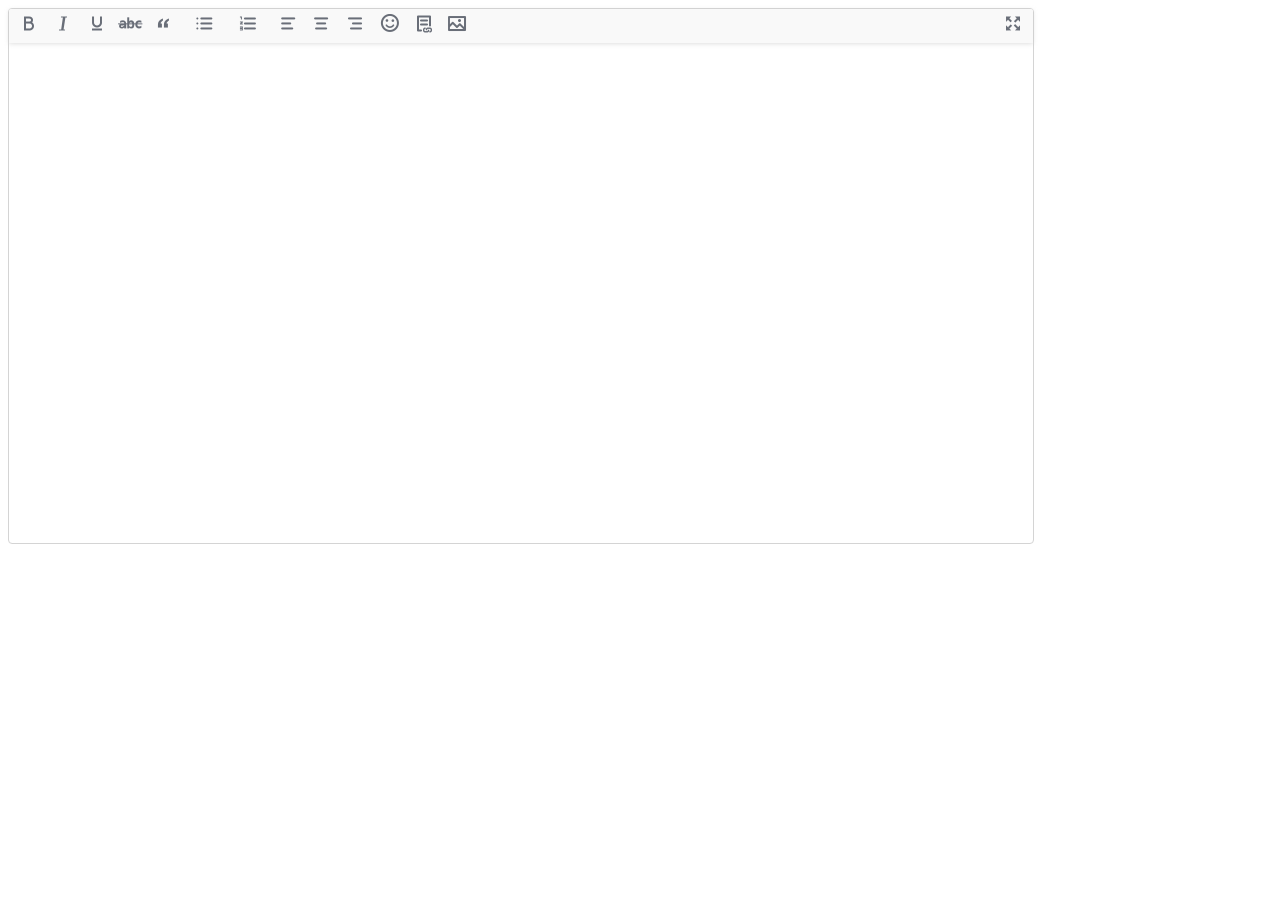
<file: public/vendor/ueditor/index.html>
<!DOCTYPE HTML PUBLIC "-//W3C//DTD HTML 4.01 Transitional//EN"
        "http://www.w3.org/TR/html4/loose.dtd">
<html>
<head>
    <title>完整demo</title>
    <meta http-equiv="Content-Type" content="text/html;charset=utf-8"/>
    <script type="text/javascript" charset="utf-8" src="ueditor.config.js"></script>
    <script type="text/javascript" charset="utf-8" src="ueditor.all.min.js"> </script>
    <!--建议手动加在语言，避免在ie下有时因为加载语言失败导致编辑器加载失败-->
    <!--这里加载的语言文件会覆盖你在配置项目里添加的语言类型，比如你在配置项目里配置的是英文，这里加载的中文，那最后就是中文-->
    <script type="text/javascript" charset="utf-8" src="lang/zh-cn/zh-cn.js"></script>


</head>
<body>
<div>

    <script id="editor" type="text/plain" style="width:1024px;height:500px;"></script>
</div>


<script type="text/javascript">

var ue = UE.getEditor('editor', {
       toolbars: [['bold', 'italic', 'underline', 'strikethrough', 'blockquote', 'insertunorderedlist', 'insertorderedlist', 'justifyleft','justifycenter', 'justifyright',  'emotion', 'link', 'insertimage', 'fullscreen']],
       elementPathEnabled: false,
       enableContextMenu: false,
       wordCount:false,
       emotionLocalization:true,
       imagePopup:false
   });



</script>
</body>
</html>
</file>
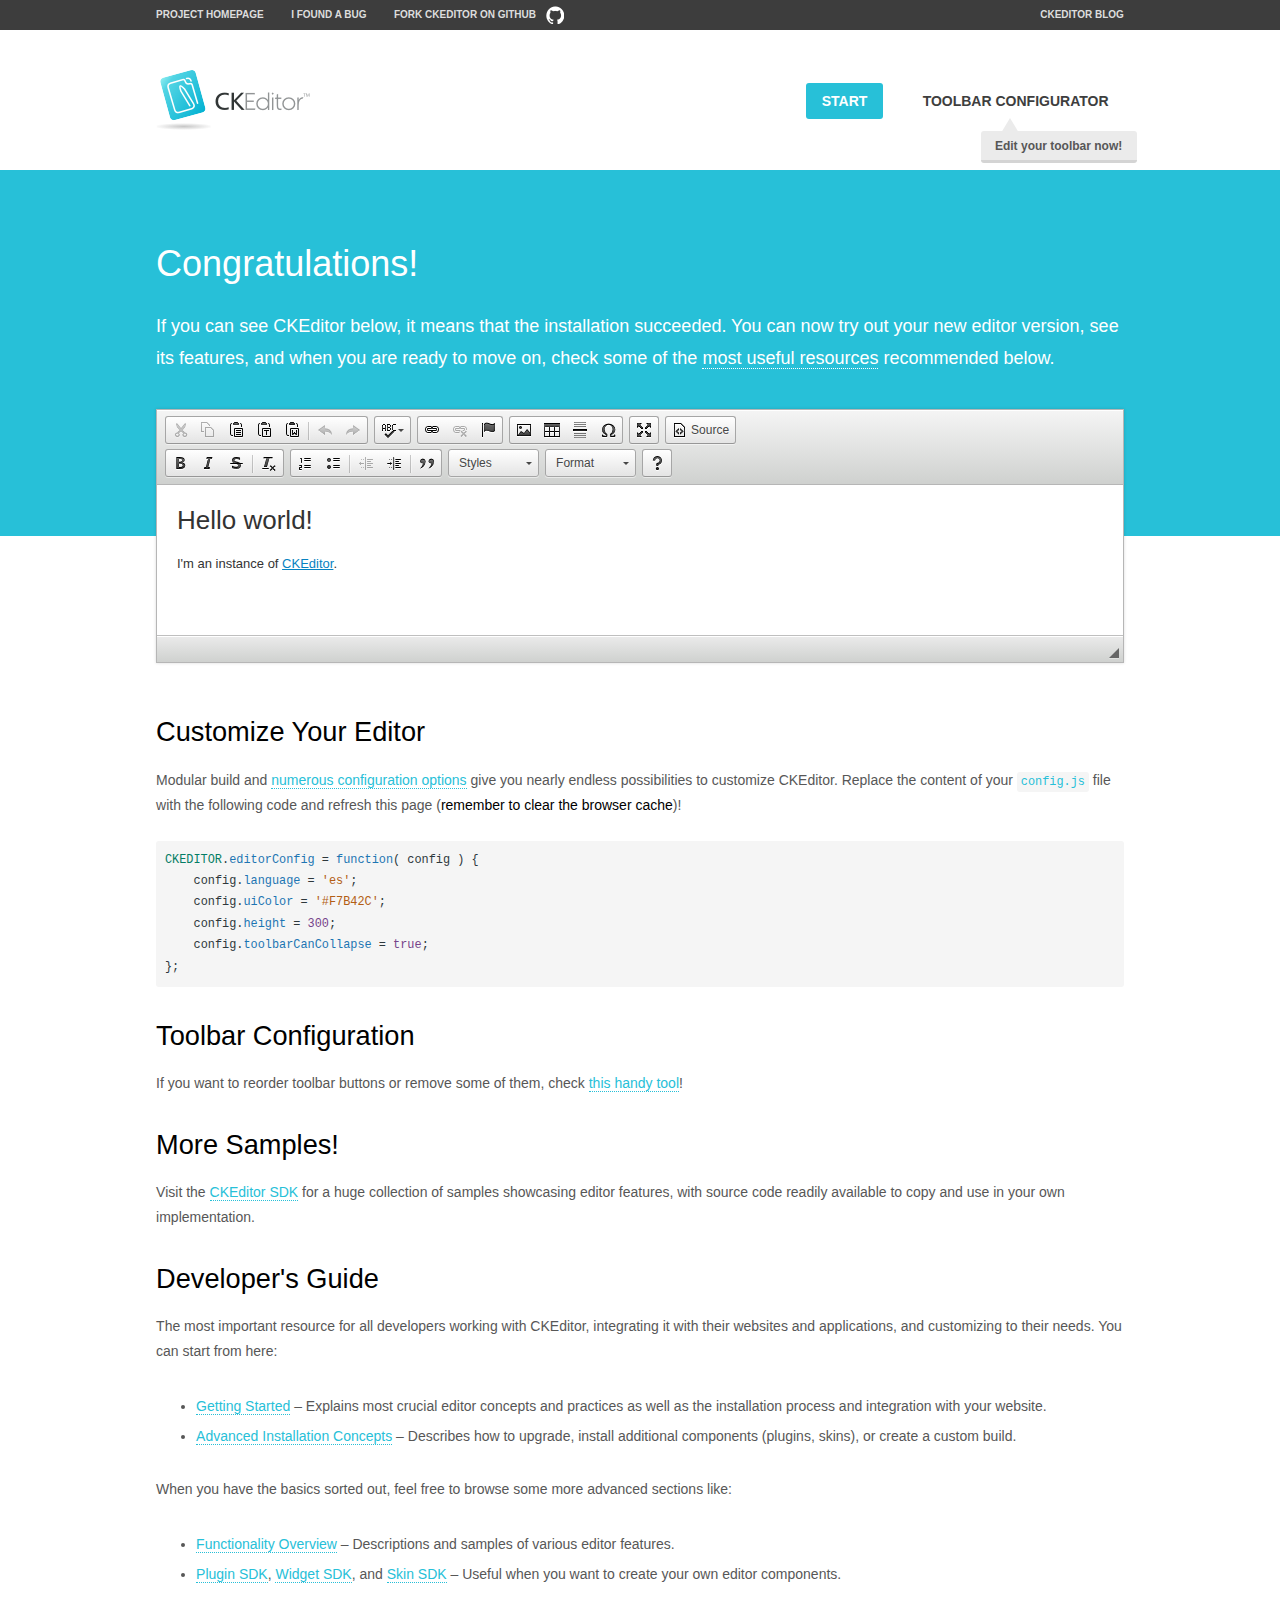
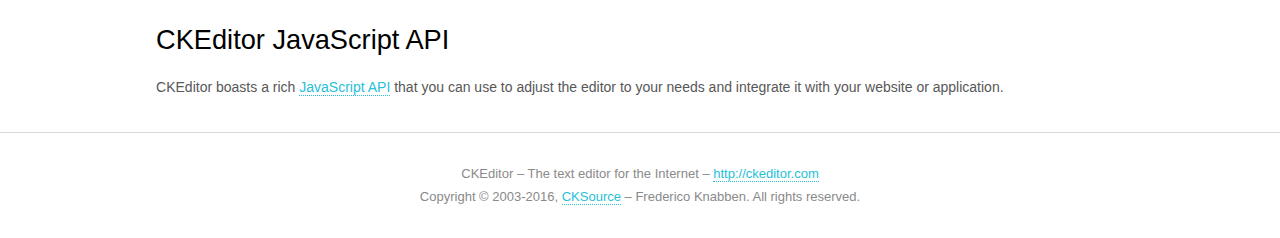
<file: public/AdminLTE/plugins/ckeditor/samples/index.html>
<!DOCTYPE html>
<!--
Copyright (c) 2003-2016, CKSource - Frederico Knabben. All rights reserved.
For licensing, see LICENSE.md or http://ckeditor.com/license
-->
<html>
<head>
	<meta charset="utf-8">
	<title>CKEditor Sample</title>
	<script src="../ckeditor.js"></script>
	<script src="js/sample.js"></script>
	<link rel="stylesheet" href="css/samples.css">
	<link rel="stylesheet" href="toolbarconfigurator/lib/codemirror/neo.css">
</head>
<body id="main">

<nav class="navigation-a">
	<div class="grid-container">
		<ul class="navigation-a-left grid-width-70">
			<li><a href="http://ckeditor.com">Project Homepage</a></li>
			<li><a href="http://dev.ckeditor.com/">I found a bug</a></li>
			<li><a href="http://github.com/ckeditor/ckeditor-dev" class="icon-pos-right icon-navigation-a-github">Fork CKEditor on GitHub</a></li>
		</ul>
		<ul class="navigation-a-right grid-width-30">
			<li><a href="http://ckeditor.com/blog-list">CKEditor Blog</a></li>
		</ul>
	</div>
</nav>

<header class="header-a">
	<div class="grid-container">
		<h1 class="header-a-logo grid-width-30">
			<a href="index.html"><img src="img/logo.png" alt="CKEditor Sample"></a>
		</h1>

		<nav class="navigation-b grid-width-70">
			<ul>
				<li><a href="index.html" class="button-a button-a-background">Start</a></li>
				<li><a href="toolbarconfigurator/index.html" class="button-a">Toolbar configurator <span class="balloon-a balloon-a-nw">Edit your toolbar now!</span></a></li>
			</ul>
		</nav>
	</div>
</header>

<main>
	<div class="adjoined-top">
		<div class="grid-container">
			<div class="content grid-width-100">
				<h1>Congratulations!</h1>
				<p>
					If you can see CKEditor below, it means that the installation succeeded.
					You can now try out your new editor version, see its features, and when you are ready to move on, check some of the <a href="#sample-customize">most useful resources</a> recommended below.
				</p>
			</div>
		</div>
	</div>
	<div class="adjoined-bottom">
		<div class="grid-container">
			<div class="grid-width-100">
				<div id="editor">
					<h1>Hello world!</h1>
					<p>I'm an instance of <a href="http://ckeditor.com">CKEditor</a>.</p>
				</div>
			</div>
		</div>
	</div>

	<div class="grid-container">
		<div class="content grid-width-100">
			<section id="sample-customize">
				<h2>Customize Your Editor</h2>
				<p>Modular build and <a href="http://docs.ckeditor.com/#!/guide/dev_configuration">numerous configuration options</a> give you nearly endless possibilities to customize CKEditor. Replace the content of your <code><a href="../config.js">config.js</a></code> file with the following code and refresh this page (<strong>remember to clear the browser cache</strong>)!</p>
		<pre class="cm-s-neo CodeMirror"><code><span style="padding-right: 0.1px;"><span class="cm-variable">CKEDITOR</span>.<span class="cm-property">editorConfig</span> <span class="cm-operator">=</span> <span class="cm-keyword">function</span>( <span class="cm-def">config</span> ) {</span>
<span style="padding-right: 0.1px;"><span class="cm-tab">	</span><span class="cm-variable-2">config</span>.<span class="cm-property">language</span> <span class="cm-operator">=</span> <span class="cm-string">'es'</span>;</span>
<span style="padding-right: 0.1px;"><span class="cm-tab">	</span><span class="cm-variable-2">config</span>.<span class="cm-property">uiColor</span> <span class="cm-operator">=</span> <span class="cm-string">'#F7B42C'</span>;</span>
<span style="padding-right: 0.1px;"><span class="cm-tab">	</span><span class="cm-variable-2">config</span>.<span class="cm-property">height</span> <span class="cm-operator">=</span> <span class="cm-number">300</span>;</span>
<span style="padding-right: 0.1px;"><span class="cm-tab">	</span><span class="cm-variable-2">config</span>.<span class="cm-property">toolbarCanCollapse</span> <span class="cm-operator">=</span> <span class="cm-atom">true</span>;</span>
<span style="padding-right: 0.1px;">};</span></code></pre>
			</section>

			<section>
				<h2>Toolbar Configuration</h2>
				<p>If you want to reorder toolbar buttons or remove some of them, check <a href="toolbarconfigurator/index.html">this handy tool</a>!</p>
			</section>

			<section>
				<h2>More Samples!</h2>
				<p>Visit the <a href="http://sdk.ckeditor.com">CKEditor SDK</a> for a huge collection of samples showcasing editor features, with source code readily available to copy and use in your own implementation.</p>
			</section>

			<section>
				<h2>Developer's Guide</h2>
				<p>The most important resource for all developers working with CKEditor, integrating it with their websites and applications, and customizing to their needs. You can start from here:</p>
				<ul>
					<li><a href="http://docs.ckeditor.com/#!/guide/dev_installation">Getting Started</a> &ndash; Explains most crucial editor concepts and practices as well as the installation process and integration with your website.</li>
					<li><a href="http://docs.ckeditor.com/#!/guide/dev_advanced_installation">Advanced Installation Concepts</a> &ndash; Describes how to upgrade, install additional components (plugins, skins), or create a custom build.</li>
				</ul>
					<p>When you have the basics sorted out, feel free to browse some more advanced sections like:</p>
				<ul>
					<li><a href="http://docs.ckeditor.com/#!/guide/dev_features">Functionality Overview</a> &ndash; Descriptions and samples of various editor features.</li>
					<li><a href="http://docs.ckeditor.com/#!/guide/plugin_sdk_intro">Plugin SDK</a>, <a href="http://docs.ckeditor.com/#!/guide/widget_sdk_intro">Widget SDK</a>, and <a href="http://docs.ckeditor.com/#!/guide/skin_sdk_intro">Skin SDK</a> &ndash; Useful when you want to create your own editor components.</li>
				</ul>
			</section>

			<section>
				<h2>CKEditor JavaScript API</h2>
				<p>CKEditor boasts a rich <a href="http://docs.ckeditor.com/#!/api">JavaScript API</a> that you can use to adjust the editor to your needs and integrate it with your website or application.</p>
			</section>
		</div>
	</div>
</main>

<footer class="footer-a grid-container">
	<div class="grid-container">
		<p class="grid-width-100">
			CKEditor &ndash; The text editor for the Internet &ndash; <a class="samples" href="http://ckeditor.com/">http://ckeditor.com</a>
		</p>
		<p class="grid-width-100" id="copy">
			Copyright &copy; 2003-2016, <a class="samples" href="http://cksource.com/">CKSource</a> &ndash; Frederico Knabben. All rights reserved.
		</p>
	</div>
</footer>
<script>
	initSample();
</script>

</body>
</html>
</file>
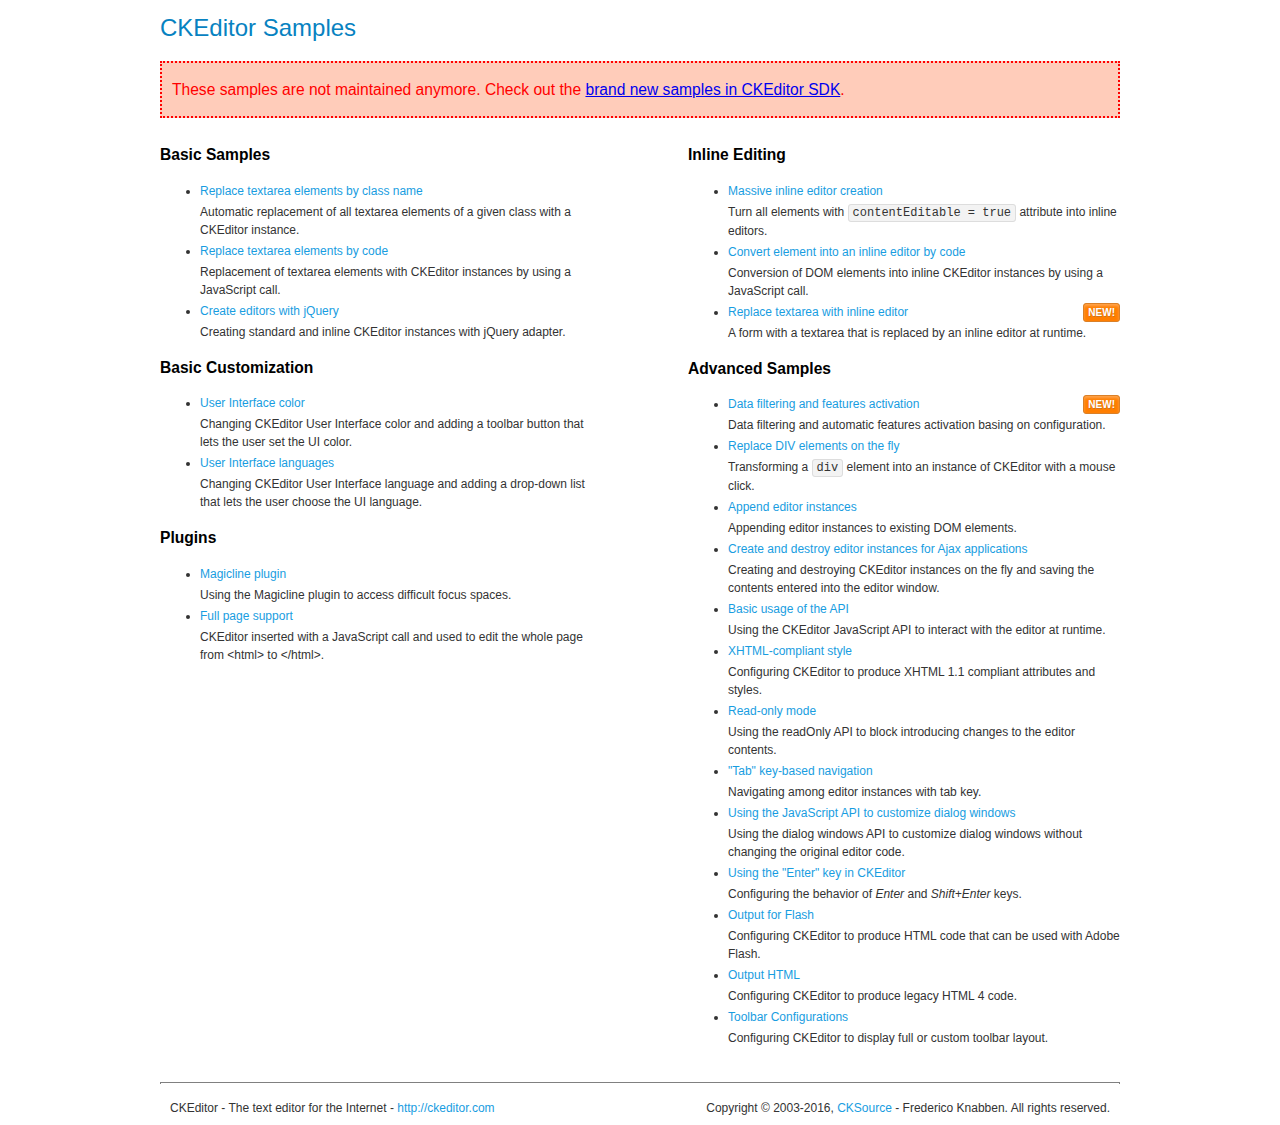
<file: public/AdminLTE/plugins/ckeditor/samples/old/index.html>
<!DOCTYPE html>
<!--
Copyright (c) 2003-2016, CKSource - Frederico Knabben. All rights reserved.
For licensing, see LICENSE.md or http://ckeditor.com/license
-->
<html>
<head>
	<meta charset="utf-8">
	<title>CKEditor Samples</title>
	<link rel="stylesheet" href="sample.css">
</head>
<body>
	<h1 class="samples">
		CKEditor Samples
	</h1>
	<div class="warning deprecated">
		These samples are not maintained anymore. Check out the <a href="http://sdk.ckeditor.com/">brand new samples in CKEditor SDK</a>.
	</div>
	<div class="twoColumns">
		<div class="twoColumnsLeft">
			<h2 class="samples">
				Basic Samples
			</h2>
			<dl class="samples">
				<dt><a class="samples" href="replacebyclass.html">Replace textarea elements by class name</a></dt>
				<dd>Automatic replacement of all textarea elements of a given class with a CKEditor instance.</dd>

				<dt><a class="samples" href="replacebycode.html">Replace textarea elements by code</a></dt>
				<dd>Replacement of textarea elements with CKEditor instances by using a JavaScript call.</dd>

				<dt><a class="samples" href="jquery.html">Create editors with jQuery</a></dt>
				<dd>Creating standard and inline CKEditor instances with jQuery adapter.</dd>
			</dl>

			<h2 class="samples">
				Basic Customization
			</h2>
			<dl class="samples">
				<dt><a class="samples" href="uicolor.html">User Interface color</a></dt>
				<dd>Changing CKEditor User Interface color and adding a toolbar button that lets the user set the UI color.</dd>

				<dt><a class="samples" href="uilanguages.html">User Interface languages</a></dt>
				<dd>Changing CKEditor User Interface language and adding a drop-down list that lets the user choose the UI language.</dd>
			</dl>


			<h2 class="samples">Plugins</h2>
<dl class="samples">
<dt><a class="samples" href="magicline/magicline.html">Magicline plugin</a></dt>
<dd>Using the Magicline plugin to access difficult focus spaces.</dd>

<dt><a class="samples" href="wysiwygarea/fullpage.html">Full page support</a></dt>
<dd>CKEditor inserted with a JavaScript call and used to edit the whole page from &lt;html&gt; to &lt;/html&gt;.</dd>
</dl>
		</div>
		<div class="twoColumnsRight">
			<h2 class="samples">
				Inline Editing
			</h2>
			<dl class="samples">
				<dt><a class="samples" href="inlineall.html">Massive inline editor creation</a></dt>
				<dd>Turn all elements with <code>contentEditable = true</code> attribute into inline editors.</dd>

				<dt><a class="samples" href="inlinebycode.html">Convert element into an inline editor by code</a></dt>
				<dd>Conversion of DOM elements into inline CKEditor instances by using a JavaScript call.</dd>

				<dt><a class="samples" href="inlinetextarea.html">Replace textarea with inline editor</a> <span class="new">New!</span></dt>
				<dd>A form with a textarea that is replaced by an inline editor at runtime.</dd>

				
			</dl>

			<h2 class="samples">
				Advanced Samples
			</h2>
			<dl class="samples">
				<dt><a class="samples" href="datafiltering.html">Data filtering and features activation</a> <span class="new">New!</span></dt>
				<dd>Data filtering and automatic features activation basing on configuration.</dd>

				<dt><a class="samples" href="divreplace.html">Replace DIV elements on the fly</a></dt>
				<dd>Transforming a <code>div</code> element into an instance of CKEditor with a mouse click.</dd>

				<dt><a class="samples" href="appendto.html">Append editor instances</a></dt>
				<dd>Appending editor instances to existing DOM elements.</dd>

				<dt><a class="samples" href="ajax.html">Create and destroy editor instances for Ajax applications</a></dt>
				<dd>Creating and destroying CKEditor instances on the fly and saving the contents entered into the editor window.</dd>

				<dt><a class="samples" href="api.html">Basic usage of the API</a></dt>
				<dd>Using the CKEditor JavaScript API to interact with the editor at runtime.</dd>

				<dt><a class="samples" href="xhtmlstyle.html">XHTML-compliant style</a></dt>
				<dd>Configuring CKEditor to produce XHTML 1.1 compliant attributes and styles.</dd>

				<dt><a class="samples" href="readonly.html">Read-only mode</a></dt>
				<dd>Using the readOnly API to block introducing changes to the editor contents.</dd>

				<dt><a class="samples" href="tabindex.html">"Tab" key-based navigation</a></dt>
				<dd>Navigating among editor instances with tab key.</dd>


				
<dt><a class="samples" href="dialog/dialog.html">Using the JavaScript API to customize dialog windows</a></dt>
<dd>Using the dialog windows API to customize dialog windows without changing the original editor code.</dd>

<dt><a class="samples" href="enterkey/enterkey.html">Using the &quot;Enter&quot; key in CKEditor</a></dt>
<dd>Configuring the behavior of <em>Enter</em> and <em>Shift+Enter</em> keys.</dd>

<dt><a class="samples" href="htmlwriter/outputforflash.html">Output for Flash</a></dt>
<dd>Configuring CKEditor to produce HTML code that can be used with Adobe Flash.</dd>

<dt><a class="samples" href="htmlwriter/outputhtml.html">Output HTML</a></dt>
<dd>Configuring CKEditor to produce legacy HTML 4 code.</dd>

<dt><a class="samples" href="toolbar/toolbar.html">Toolbar Configurations</a></dt>
<dd>Configuring CKEditor to display full or custom toolbar layout.</dd>

			</dl>
		</div>
	</div>
	<div id="footer">
		<hr>
		<p>
			CKEditor - The text editor for the Internet - <a class="samples" href="http://ckeditor.com/">http://ckeditor.com</a>
		</p>
		<p id="copy">
			Copyright &copy; 2003-2016, <a class="samples" href="http://cksource.com/">CKSource</a> - Frederico Knabben. All rights reserved.
		</p>
	</div>
</body>
</html>
</file>
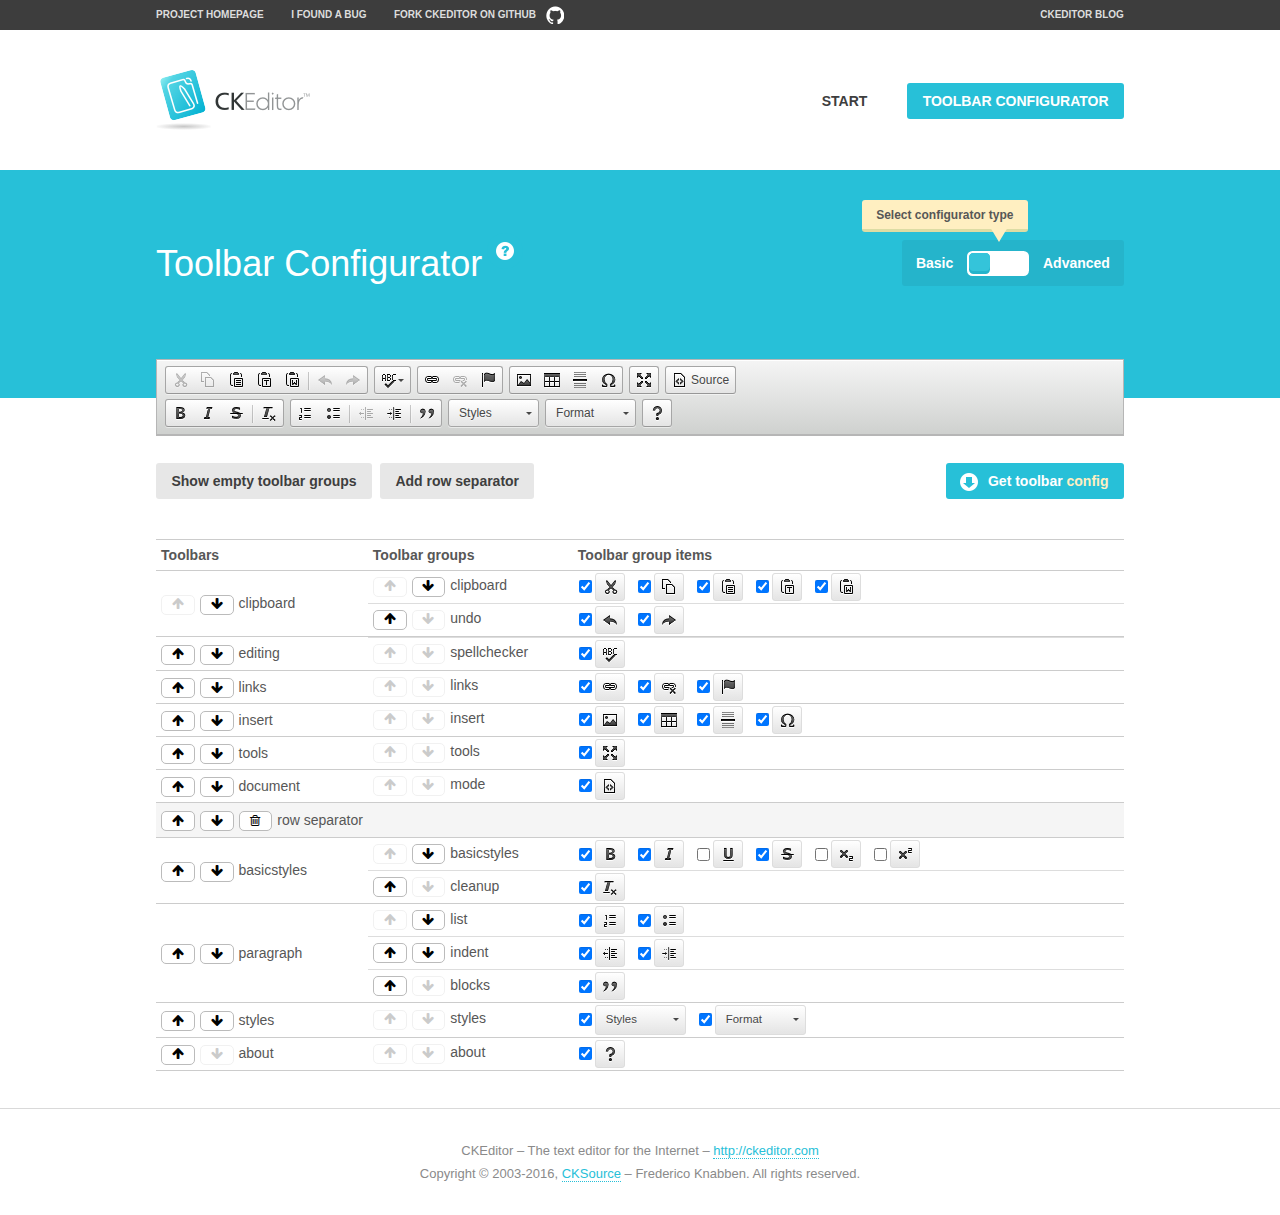
<file: public/AdminLTE/plugins/ckeditor/samples/toolbarconfigurator/index.html>
<!DOCTYPE html>
<!--
Copyright (c) 2003-2016, CKSource - Frederico Knabben. All rights reserved.
For licensing, see LICENSE.md or http://ckeditor.com/license
-->
<!--[if IE 8]><html class="ie8"><![endif]-->
<!--[if gt IE 8]><html><![endif]-->
<!--[if !IE]><!--><html><!--<![endif]-->
<head>
	<meta charset="utf-8">
	<title>Toolbar Configurator</title>
	<script src="../../ckeditor.js"></script>
	<script>
		if ( CKEDITOR.env.ie && CKEDITOR.env.version < 9 )
			CKEDITOR.tools.enableHtml5Elements( document );
	</script>
	<link rel="stylesheet" href="lib/codemirror/codemirror.css">
	<link rel="stylesheet" href="lib/codemirror/show-hint.css">
	<link rel="stylesheet" href="lib/codemirror/neo.css">
	<link rel="stylesheet" href="css/fontello.css">
	<link rel="stylesheet" href="../css/samples.css">
</head>
<body id="toolbar">

<nav class="navigation-a">
	<div class="grid-container">
		<ul class="navigation-a-left grid-width-70">
			<li><a href="http://ckeditor.com">Project Homepage</a></li>
			<li><a href="http://dev.ckeditor.com/">I found a bug</a></li>
			<li><a href="http://github.com/ckeditor/ckeditor-dev" class="icon-pos-right icon-navigation-a-github">Fork CKEditor on GitHub</a></li>
		</ul>
		<ul class="navigation-a-right grid-width-30">
			<li><a href="http://ckeditor.com/blog-list">CKEditor Blog</a></li>
		</ul>
	</div>
</nav>

<header class="header-a">
	<div class="grid-container">
		<h1 class="header-a-logo grid-width-30">
			<a href="../index.html"><img src="../img/logo.png" alt="CKEditor Logo"></a>
		</h1>
		<nav class="navigation-b grid-width-70">
			<ul>
				<li><a href="../index.html"  class="button-a">Start</a></li>
				<li><a href="index.html"  class="button-a button-a-background">Toolbar configurator</a></li>
			</ul>
		</nav>
	</div>
</header>

<main>
	<div class="adjoined-top">
		<div class="grid-container">
			<div class="content grid-width-100">
				<div class="grid-container-nested">
					<h1 class="grid-width-60">
						Toolbar Configurator
						<a href="#help-content" type="button" title="Configurator help" id="help" class="button-a button-a-background button-a-no-text icon-pos-left icon-question-mark">Help</a>
					</h1>

					<div class="grid-width-40 grid-switch-magic">
						<div class="switch">
							<span class="balloon-a balloon-a-se">Select configurator type</span>
							<input type="radio" name="radio" data-num="1" id="radio-basic" />
							<input type="radio" name="radio" data-num="2" id="radio-advanced" />
							<label data-for="1" for="radio-basic">Basic</label>
							<span class="switch-inner">
								<span class="handler"></span>
							</span>
							<label data-for="2" for="radio-advanced">Advanced</label>
						</div>
					</div>
				</div>
			</div>
		</div>
	</div>
	<div class="adjoined-bottom">
		<div class="grid-container">
			<div class="grid-width-100">
				<div class="editors-container">
					<div id="editor-basic"></div>
					<div id="editor-advanced"></div>
				</div>
			</div>
		</div>
	</div>

	<div class="grid-container configurator">
		<div class="content grid-width-100">
			<div class="configurator">
				<div>
					<div id="toolbarModifierWrapper"></div>
				</div>
			</div>
		</div>
	</div>

	<div id="help-content">
		<div class="grid-container">
			<div class="grid-width-100">
				<h2>What Am I Doing Here?</h2>

				<div class="grid-container grid-container-nested">
					<div class="basic">
						<div class="grid-width-50">
							<p>Arrange <a href="http://docs.ckeditor.com/#!/api/CKEDITOR.config-cfg-toolbarGroups">toolbar groups</a>, toggle <a href="http://docs.ckeditor.com/#!/api/CKEDITOR.config-cfg-removeButtons">button visibility</a> according to your needs and get your toolbar configuration.</p>
							<p>You can replace the content of the <a href="../../config.js"><code>config.js</code></a> file with the generated configuration. If you already set some configuration options you will need to merge both configurations.</p>
						</div>
						<div class="grid-width-50">
							<p>Read more about different ways of <a href="http://docs.ckeditor.com/#!/guide/dev_configuration">setting configuration</a> and do not forget about <strong>clearing browser cache</strong>.</p>
							<p>Arranging toolbar groups is the recommended way of configuring the toolbar, but if you need more freedom you can use the <a href="#advanced">advanced configurator</a>.</p>
						</div>
					</div>
					<div class="advanced" style="display: none;">
						<div class="grid-width-50">
							<p>With this code editor you can edit your <a href="http://docs.ckeditor.com/#!/api/CKEDITOR.config-cfg-toolbar">toolbar configuration</a> live.</p>
							<p>You can replace the content of the <a href="../../config.js"><code>config.js</code></a> file with the generated configuration. If you already set some configuration options you will need to merge both configurations.</p>
						</div>
						<div class="grid-width-50">
							<p>Read more about different ways of <a href="http://docs.ckeditor.com/#!/guide/dev_configuration">setting configuration</a> and do not forget about <strong>clearing browser cache</strong>.</p>
						</div>
					</div>
				</div>

				<p class="grid-container grid-container-nested">
					<button type="button" class="help-content-close grid-width-100 button-a button-a-background">Got it. Let's play!</button>
				</p>
			</div>
		</div>
	</div>
</main>

<footer class="footer-a grid-container">
	<p class="grid-width-100">
		CKEditor &ndash; The text editor for the Internet &ndash; <a class="samples" href="http://ckeditor.com/">http://ckeditor.com</a>
	</p>
	<p class="grid-width-100" id="copy">
		Copyright &copy; 2003-2016, <a class="samples" href="http://cksource.com/">CKSource</a> &ndash; Frederico Knabben. All rights reserved.
	</p>
</footer>

<script src="lib/codemirror/codemirror.js"></script>
<script src="lib/codemirror/javascript.js"></script>
<script src="lib/codemirror/show-hint.js"></script>

<script src="js/fulltoolbareditor.js"></script>
<script src="js/abstracttoolbarmodifier.js"></script>
<script src="js/toolbarmodifier.js"></script>
<script src="js/toolbartextmodifier.js"></script>
<script src="../js/sf.js"></script>

<script>
	( function() {
		'use strict';

		var mode = ( window.location.hash.substr( 1 ) === 'advanced' ) ? 'advanced' : 'basic',
			configuratorSection = CKEDITOR.document.findOne( 'main > .grid-container.configurator' ),
			basicInstruction = CKEDITOR.document.findOne( '#help-content .basic' ),
			advancedInstruction = CKEDITOR.document.findOne( '#help-content .advanced' ),

			// Configurator mode switcher.
			modeSwitchBasic = CKEDITOR.document.getById( 'radio-basic' ),
			modeSwitchAdvanced = CKEDITOR.document.getById( 'radio-advanced' );

		// Initial setup
		function updateSwitcher() {
			if ( mode === 'advanced' ) {
				modeSwitchAdvanced.$.checked = true;
			} else {
				modeSwitchBasic.$.checked = true;
			}
		}

		updateSwitcher();

		CKEDITOR.document.getWindow().on( 'hashchange', function( e ) {
			var hash = window.location.hash.substr( 1 );
			if ( !( hash === 'advanced' || hash === 'basic' ) ) {
				return;
			}
			mode = hash;
			onToolbarsDone( mode );
		} );

		CKEDITOR.document.getWindow().on( 'resize', function() {
			updateToolbar( ( mode === 'basic' ? toolbarModifier : toolbarTextModifier )[ 'editorInstance' ] );
		} );

		function onRefresh( modifier ) {
			modifier = modifier || this;

			if ( mode === 'basic' && modifier instanceof ToolbarConfigurator.ToolbarTextModifier ) {
				return;
			}

			// CodeMirror container becomes visible, so we need to refresh and to avoid rendering problems.
			if ( mode === 'advanced' && modifier instanceof ToolbarConfigurator.ToolbarTextModifier ) {
				modifier.codeContainer.refresh();
			}

			updateToolbar( modifier.editorInstance );
		}

		function updateToolbar( editor ) {
			var editorContainer = editor.container;

			// Not always editor is loaded.
			if ( !editorContainer ) {
				return;
			}

			var displayStyle = editorContainer.getStyle( 'display' );

			editorContainer.setStyle( 'display', 'block' );

			var newHeight = editorContainer.getSize( 'height' );

			var newMarginTop = parseInt( editorContainer.getComputedStyle( 'margin-top' ), 10 );
			newMarginTop = ( isNaN( newMarginTop ) ? 0 : Number( newMarginTop ) );

			var newMarginBottom = parseInt( editorContainer.getComputedStyle( 'margin-bottom' ), 10 );
			newMarginBottom = ( isNaN( newMarginBottom ) ? 0 : Number( newMarginBottom ) );

			var result = newHeight + newMarginTop + newMarginBottom;

			editorContainer.setStyle( 'display', displayStyle );

			editor.container.getAscendant( 'div' ).setStyle( 'height', result + 'px' );
		}

		var toolbarModifier = new ToolbarConfigurator.ToolbarModifier( 'editor-basic' );

		var done = 0;
		toolbarModifier.init( onToolbarInit );
		toolbarModifier.onRefresh = onRefresh;

		CKEDITOR.document.getById( 'toolbarModifierWrapper' ).append( toolbarModifier.mainContainer );

		var toolbarTextModifier = new ToolbarConfigurator.ToolbarTextModifier( 'editor-advanced' );
		toolbarTextModifier.init( onToolbarInit );
		toolbarTextModifier.onRefresh = onRefresh;

		function onToolbarInit() {
			if ( ++done === 2 ) {
				onToolbarsDone();

				positionSticky.watch( CKEDITOR.document.findOne( '.toolbar' ), function() {
					return mode === 'advanced';
				} );
			}
		}

		function onToolbarsDone() {
			if ( mode === 'basic' ) {
				toggleModeBasic( false );
			} else {
				toggleModeAdvanced( false );
			}

			updateSwitcher();

			setTimeout( function() {
				CKEDITOR.document.findOne( '.editors-container' ).addClass( 'active' );
				CKEDITOR.document.findOne( '#toolbarModifierWrapper' ).addClass( 'active' );
			}, 200 );
		}

		CKEDITOR.document.getById( 'toolbarModifierWrapper' ).append( toolbarTextModifier.mainContainer );

		function toogleModeSwitch( onElement, offElement, onModifier, offModifier ) {
			onElement.addClass( 'fancy-button-active' );
			offElement.removeClass( 'fancy-button-active' );

			onModifier.showUI();
			offModifier.hideUI();
		}

		function toggleModeBasic( callOnRefresh ) {
			callOnRefresh = ( callOnRefresh !== false );
			mode = 'basic';
			window.location.hash = '#basic';
			toogleModeSwitch( modeSwitchBasic, modeSwitchAdvanced, toolbarModifier, toolbarTextModifier );

			configuratorSection.removeClass( 'freed-width' );
			basicInstruction.show();
			advancedInstruction.hide();

			callOnRefresh && onRefresh( toolbarModifier );
		}

		function toggleModeAdvanced( callOnRefresh ) {
			callOnRefresh = ( callOnRefresh !== false );
			mode = 'advanced';
			window.location.hash = '#advanced';
			toogleModeSwitch( modeSwitchAdvanced, modeSwitchBasic, toolbarTextModifier, toolbarModifier );

			configuratorSection.addClass( 'freed-width' );
			advancedInstruction.show();
			basicInstruction.hide();

			callOnRefresh && onRefresh( toolbarTextModifier );
		}

		modeSwitchBasic.on( 'click', toggleModeBasic );
		modeSwitchAdvanced.on( 'click', toggleModeAdvanced );

		//
		// Position:sticky for the toolbar.
		//

		// Will make elements behave like they were styled with position:sticky.
		var positionSticky = {
			// Store object: {
			// 		element: CKEDITOR.dom.element, // Element which will float.
			// 		placeholder: CKEDITOR.dom.element, // Placeholder which is place to prevent page bounce.
			// 		isFixed: boolean // Whether element float now.
			// }
			watched: [],

			active: [],

			staticContainer: null,

			init: function() {
				var element = CKEDITOR.dom.element.createFromHtml(
					'<div class="staticContainer">' +
						'<div class="grid-container" >' +
							'<div class="grid-width-100">' +
								'<div class="inner"></div>' +
							'</div>' +
						'</div>' +
					'</div>' );

				this.staticContainer = element.findOne( '.inner' );

				CKEDITOR.document.getBody().append( element );
			},

			watch: function( element, preventFunc ) {
				this.watched.push( {
					element: element,
					placeholder: new CKEDITOR.dom.element( 'div' ),
					isFixed: false,
					preventFunc: preventFunc
				} );
			},

			checkAll: function() {
				for ( var i = 0; i < this.watched.length; i++ ) {
					this.check( this.watched[ i ] );
				}
			},

			check: function( element ) {
				var isFixed = element.isFixed;
				var shouldBeFixed = this.shouldBeFixed( element );

				// Nothing to be done.
				if ( isFixed === shouldBeFixed ) {
					return;
				}

				var placeholder = element.placeholder;

				if ( isFixed ) {
					// Unfixing.

					element.element.insertBefore( placeholder );
					placeholder.remove();

					element.element.removeStyle( 'margin' );

					this.active.splice( CKEDITOR.tools.indexOf( this.active, element ), 1 );

				} else {
					// Fixing.
					placeholder.setStyle( 'width', element.element.getSize( 'width' ) + 'px' );
					placeholder.setStyle( 'height', element.element.getSize( 'height' ) + 'px' );
					placeholder.setStyle( 'margin-bottom', element.element.getComputedStyle( 'margin-bottom' ) );
					placeholder.setStyle( 'display', element.element.getComputedStyle( 'display' ) );
					placeholder.insertAfter( element.element );

					this.staticContainer.append( element.element );

					this.active.push( element );
				}

				element.isFixed = !element.isFixed;
			},

			shouldBeFixed: function( element ) {
				if ( element.preventFunc && element.preventFunc() ) {
					return false;
				}

				// If element is already fixed we are checking it's placeholder.
				var related = ( element.isFixed ? element.placeholder : element.element ),
					clientRect = related.$.getBoundingClientRect(),
					staticHeight = this.staticContainer.getSize('height' ),
					elemHeight = element.element.getSize( 'height' );

				if ( element.isFixed ) {
					return ( clientRect.top + elemHeight < staticHeight );
				} else {
					return ( clientRect.top < staticHeight );
				}
			}
		};

		positionSticky.init();

		CKEDITOR.document.getWindow().on( 'scroll',
			new CKEDITOR.tools.eventsBuffer( 100, positionSticky.checkAll, positionSticky ).input
		);

		// Make the toolbar sticky.
		positionSticky.watch( CKEDITOR.document.findOne( '.editors-container' ) );

		// Help button and help-content.
		( function() {
			var helpButton = CKEDITOR.document.getById( 'help' ),
				helpContent = CKEDITOR.document.getById( 'help-content' );

			// Don't show help button on IE8 because it's unsupported by Pico Modal.
			if ( CKEDITOR.env.ie && CKEDITOR.env.version == 8 ) {
				helpButton.hide();
			} else {
				// Display help modal when the button is clicked.
				helpButton.on( 'click', function( evt ) {
					SF.modal( {
						// Clone modal content from DOM.
						content: helpContent.getHtml(),

						afterCreate: function( modal ) {
							// Enable modal content button to close the modal.
							new CKEDITOR.dom.element( modal.modalElem() ).findOne( '.help-content-close' ).once( 'click', modal.close );
						}
					} ).show();
				} );
			}
		} )();
	} )();
</script>
</body>
</html>
</file>
<file: public/AdminLTE/plugins/ckeditor/samples/css/samples.css>
/**
 * @license Copyright (c) 2003-2016, CKSource - Frederico Knabben. All rights reserved.
 * For licensing, see LICENSE.md or http://ckeditor.com/license
 */
@media (max-width: 900px) {
  .global-is-mobile-hidden {
    display: none !important;
  }
}
article,
aside,
details,
figcaption,
figure,
footer,
header,
hgroup,
main,
menu,
nav,
section {
  display: block;
}
body,
html {
  margin: 0;
  padding: 0;
  font: 16px / 1.8 Arial, 'Helvetica Neue', Helvetica, sans-serif;
  font-weight: 300;
  color: #575757;
}
.grid-width-10 {
  width: 10%;
}
.grid-width-20 {
  width: 20%;
}
.grid-width-30 {
  width: 30%;
}
.grid-width-40 {
  width: 40%;
}
.grid-width-50 {
  width: 50%;
}
.grid-width-60 {
  width: 60%;
}
.grid-width-70 {
  width: 70%;
}
.grid-width-80 {
  width: 80%;
}
.grid-width-90 {
  width: 90%;
}
.grid-width-100 {
  width: 100%;
}
@media (max-width: 900px) {
  .grid-width-10,
  .grid-width-20,
  .grid-width-30,
  .grid-width-40,
  .grid-width-50,
  .grid-width-60,
  .grid-width-70,
  .grid-width-80,
  .grid-width-90,
  .grid-width-100 {
    width: 100%;
  }
}
*[class*="grid-width"] {
  -webkit-box-sizing: border-box;
  -moz-box-sizing: border-box;
  box-sizing: border-box;
  padding-left: 4%;
  padding-right: 4%;
  float: left;
}
*[class*="grid-width"]:after,
.grid-container:after,
*[class*="grid-width"]:before,
.grid-container:before {
  content: '';
  display: block;
  overflow: hidden;
  visibility: hidden;
  font-size: 0;
  line-height: 0;
  width: 0;
  height: 0;
}
*[class*="grid-width"]:after,
.grid-container:after {
  clear: both;
}
.grid-container {
  -webkit-box-sizing: border-box;
  -moz-box-sizing: border-box;
  box-sizing: border-box;
  margin-left: auto;
  margin-right: auto;
}
.grid-container-nested *[class*="grid-width"]:first-child {
  padding-left: 0;
}
.grid-container-nested *[class*="grid-width"]:last-child {
  padding-right: 0;
}
@media (max-width: 900px) {
  .grid-container-nested *[class*="grid-width"]:first-child {
    padding-left: 4%;
  }
  .grid-container-nested *[class*="grid-width"]:last-child {
    padding-right: 4%;
  }
}
.header-a {
  min-height: 140px;
  overflow: hidden;
}
.header-a .header-a-logo {
  margin: 40px 0 0;
}
@media (max-width: 900px) {
  .header-a .header-a-logo {
    text-align: center;
  }
}
.header-a .header-a-logo img {
  border: transparent;
}
.navigation-a {
  height: 30px;
  background: #3d3d3d;
  position: absolute;
  left: 0;
  right: 0;
  top: 0;
  padding: 0;
  overflow: hidden;
}
@media (max-width: 900px) {
  .navigation-a {
    text-align: center;
  }
}
.navigation-a ul {
  list-style: none;
  margin: 0;
  overflow: hidden;
}
.navigation-a ul li,
.navigation-a ul li a {
  display: inline-block;
}
@media (max-width: 900px) {
  .navigation-a ul {
    width: auto;
    text-overflow: ellipsis;
    white-space: nowrap;
    display: inline-block;
    float: none;
  }
  .navigation-a ul:before,
  .navigation-a ul:after {
    display: none;
  }
}
.navigation-a ul.navigation-a-left {
  text-align: left;
}
@media (max-width: 900px) {
  .navigation-a ul.navigation-a-left {
    padding-right: 0;
  }
}
.navigation-a ul.navigation-a-right {
  text-align: right;
}
@media (max-width: 900px) {
  .navigation-a ul.navigation-a-right {
    padding-left: 23px;
  }
}
.navigation-a ul li + li {
  margin-left: 23px;
}
.navigation-a ul li a {
  font-size: 10px;
  font-size: 0.625rem;
  line-height: 18px;
  line-height: 1.13rem;
  line-height: 30px;
  float: left;
  color: #dddddd;
  font-weight: bold;
  text-decoration: none;
  text-transform: uppercase;
}
.navigation-a ul li a:hover {
  cursor: pointer;
  color: #ffffff;
}
.icon-navigation-a-github:before,
.icon-navigation-a-github:after {
  background-image: url("[data-uri]");
}
.navigation-b {
  text-align: right;
  margin: 52px 0 0;
  overflow: visible;
}
@media (max-width: 900px) {
  .navigation-b {
    text-align: center;
    margin-top: 20px;
    padding: 0;
  }
}
.navigation-b ul {
  padding: 0;
  list-style: none;
  margin: 0;
  overflow: visible;
}
.navigation-b ul li,
.navigation-b ul li a {
  display: inline-block;
}
@media (max-width: 900px) {
  .navigation-b ul {
    display: table;
    width: 100%;
    padding-bottom: 1.5em;
  }
}
@media (max-width: 900px) {
  .navigation-b ul li {
    display: table-row;
  }
}
.navigation-b ul li + li {
  margin-left: 20px;
}
@media (max-width: 900px) {
  .navigation-b ul li + li {
    margin-left: 0;
  }
}
.navigation-b ul li a {
  -webkit-box-sizing: border-box;
  -moz-box-sizing: border-box;
  box-sizing: border-box;
  text-transform: uppercase;
  text-decoration: none;
  outline: none;
}
@media (max-width: 900px) {
  .navigation-b ul li a {
    width: 100%;
    -webkit-border-radius: 0;
    -webkit-background-clip: padding-box;
    -moz-border-radius: 0;
    -moz-background-clip: padding;
    border-radius: 0;
    background-clip: padding-box;
  }
}
.footer-a {
  font-size: 13px;
  font-size: 0.8125rem;
  line-height: 23.4px;
  line-height: 1.46rem;
  padding-top: 2.25em;
  padding-bottom: 2.25em;
  overflow: hidden;
  color: #8a8a8a;
}
.footer-a a {
  color: #27c0d8;
  text-decoration: none;
  border-bottom: 1px dotted #27c0d8;
}
.footer-a a:hover {
  color: #23adc2;
}
.footer-a p {
  margin: 0;
  display: inline-block;
  text-align: center;
}
.content {
  font-size: 14px;
  font-size: 0.875rem;
  line-height: 25.2px;
  line-height: 1.57rem;
  overflow: hidden;
  padding-top: 1.5em;
  padding-bottom: 1.5em;
}
.content p {
  margin: 0.75em 0;
}
.content ul,
.content ol,
.content pre,
.content blockquote,
.content textarea:not([class^="cke"]),
.content .cke {
  margin: 1.875em 0;
}
.content code,
.content kbd {
  -webkit-border-radius: 3px;
  -webkit-background-clip: padding-box;
  -moz-border-radius: 3px;
  -moz-background-clip: padding;
  border-radius: 3px;
  background-clip: padding-box;
  padding: 3px 4px;
}
.content pre,
.content code,
.content kbd,
.content blockquote {
  background: #f5f5f5;
}
.content blockquote,
.content pre {
  background: none;
  border-left: 4px solid #27c0d8;
  padding: 1.5em 2.25em;
}
.content p a,
.content ul a,
.content ol a,
.content blockquote a,
.content h1 a,
.content h2 a,
.content h3 a,
.content h4 a,
.content h5 a {
  color: #27c0d8;
  text-decoration: none;
  border-bottom: 1px dotted #27c0d8;
}
.content p a:hover,
.content ul a:hover,
.content ol a:hover,
.content blockquote a:hover,
.content h1 a:hover,
.content h2 a:hover,
.content h3 a:hover,
.content h4 a:hover,
.content h5 a:hover {
  color: #23adc2;
}
.content h1,
.content h2,
.content h3,
.content h4,
.content h5 {
  color: #000;
  font-weight: 100;
}
.content h1 code,
.content h2 code,
.content h3 code,
.content h4 code,
.content h5 code,
.content h1 kbd,
.content h2 kbd,
.content h3 kbd,
.content h4 kbd,
.content h5 kbd {
  font-size: inherit;
}
.content h1 a.content-heading-anchor,
.content h2 a.content-heading-anchor,
.content h3 a.content-heading-anchor,
.content h4 a.content-heading-anchor,
.content h5 a.content-heading-anchor {
  font-weight: 100;
  vertical-align: middle;
  opacity: 0;
  border: 0;
}
.content h1:hover a.content-heading-anchor,
.content h2:hover a.content-heading-anchor,
.content h3:hover a.content-heading-anchor,
.content h4:hover a.content-heading-anchor,
.content h5:hover a.content-heading-anchor {
  opacity: 1;
}
.content h1:target a,
.content h2:target a,
.content h3:target a,
.content h4:target a,
.content h5:target a {
  -webkit-animation: targetLinkOpacity 0.5s linear alternate;
  -moz-animation: targetLinkOpacity 0.5s linear alternate;
  -o-animation: targetLinkOpacity 0.5s linear alternate;
  animation: targetLinkOpacity 0.5s linear alternate;
  opacity: 1;
}
.content input,
.content select,
.content textarea:not([class^="cke"]) {
  -webkit-border-radius: 3px;
  -webkit-background-clip: padding-box;
  -moz-border-radius: 3px;
  -moz-background-clip: padding;
  border-radius: 3px;
  background-clip: padding-box;
  -webkit-box-shadow: inset 0 1px 1px rgba(0, 0, 0, 0.08);
  -moz-box-shadow: inset 0 1px 1px rgba(0, 0, 0, 0.08);
  box-shadow: inset 0 1px 1px rgba(0, 0, 0, 0.08);
  font: inherit;
  color: inherit;
  border: 1px solid #d9d9d9;
  padding: .2em .5em;
}
.content input:focus,
.content select:focus,
.content textarea:not([class^="cke"]):focus {
  border-color: #66afe9;
  outline: 0;
  -webkit-box-shadow: inset 0 1px 1px rgba(0, 0, 0, 0.08), 0 0 8px #93c6ef;
  -moz-box-shadow: inset 0 1px 1px rgba(0, 0, 0, 0.08), 0 0 8px #93c6ef;
  box-shadow: inset 0 1px 1px rgba(0, 0, 0, 0.08), 0 0 8px #93c6ef;
}
.content abbr {
  border-bottom: 1px dotted #666;
  cursor: pointer;
}
.content blockquote {
  font-style: italic;
  font-family: Georgia, Times, "Times New Roman", serif;
  font-size: 16px;
  font-size: 1rem;
  line-height: 28.8px;
  line-height: 1.8rem;
}
.content em {
  font-style: italic;
}
.content h1 {
  font-size: 36px;
  font-size: 2.25rem;
  line-height: 64.8px;
  line-height: 4.05rem;
  margin: 1.125em 0 0;
}
.content h2 {
  font-size: 27.2px;
  font-size: 1.7rem;
  line-height: 48.96px;
  line-height: 3.06rem;
  margin: 0.9em 0 0;
}
.content h3 {
  font-size: 24px;
  font-size: 1.5rem;
  line-height: 43.2px;
  line-height: 2.7rem;
  font-weight: 500;
  margin: 0.75em 0 0;
}
.content h4 {
  font-size: 19.2px;
  font-size: 1.2rem;
  line-height: 34.56px;
  line-height: 2.16rem;
  font-weight: 500;
  margin: 0.75em 0 0;
}
.content h5 {
  font-size: 17.6px;
  font-size: 1.1rem;
  line-height: 31.68px;
  line-height: 1.98rem;
  font-weight: 500;
  margin: 0.75em 0 0;
}
.content hr {
  border: 0;
  border-top: 4px solid #d9d9d9;
  margin: 1.5em 0;
}
.content input[type="text"] {
  height: 1.8em;
  line-height: 1.8em;
}
.content input[type="button"] {
  -webkit-appearance: button;
  -moz-appearance: button;
  appearance: button;
}
.content kbd {
  font-size: 12px;
  font-size: 0.75rem;
  line-height: 21.6px;
  line-height: 1.35rem;
  font-family: Arial, 'Helvetica Neue', Helvetica, sans-serif;
  padding: 2px 6px;
  -webkit-box-shadow: 0 0 4px #ffffff inset, 0 2px 0 #d9d9d9;
  -moz-box-shadow: 0 0 4px #ffffff inset, 0 2px 0 #d9d9d9;
  box-shadow: 0 0 4px #ffffff inset, 0 2px 0 #d9d9d9;
}
.content p img {
  vertical-align: middle;
}
.content p pre {
  padding: 1.5em;
}
.content pre {
  padding: 0;
  border: 0;
  tab-size: 4;
  -o-tab-size: 4;
  -moz-tab-size: 4;
}
.content pre,
.content code {
  font-size: 11.89px;
  font-size: 0.743rem;
  line-height: 21.4px;
  line-height: 1.34rem;
  font-family: Consolas, Menlo, Monaco, Lucida Console, Liberation Mono, DejaVu Sans Mono, Bitstream Vera Sans Mono, Courier New, monospace, serif;
}
.content pre a,
.content code a {
  border: 0;
}
.content pre code {
  padding: 0.75em;
  display: block;
}
.content strong {
  color: #000;
}
.content ul ul,
.content ol ul,
.content ul ol,
.content ol ol {
  margin: 0.75em 0;
}
.content ul li,
.content ol li {
  font-size: 14px;
  font-size: 0.875rem;
  line-height: 30.24px;
  line-height: 1.89rem;
}
.content textarea:not([class^="cke"]) {
  width: 100%;
}
.content div.todo {
  border: 2px dotted #444;
  padding: 10px;
  margin: 60px 0 10px 0;
  /* Remove me some day */
}
.content div.todo:before {
  content: "TODO";
  font-weight: bold;
}
body a.button-a,
body button.button-a,
body input.button-a {
  -webkit-border-radius: 3px;
  -webkit-background-clip: padding-box;
  -moz-border-radius: 3px;
  -moz-background-clip: padding;
  border-radius: 3px;
  background-clip: padding-box;
  font-size: 14px;
  font-size: 0.875rem;
  line-height: 25.2px;
  line-height: 1.57rem;
  height: 36px;
  line-height: 36px;
  padding: 0 1.1em;
  font-weight: 700;
  color: #3e3e3e;
  white-space: nowrap;
  text-decoration: none;
  display: inline-block;
  cursor: pointer;
  border: 0;
  vertical-align: middle;
  margin: 1px 0;
  background: transparent;
}
body a.button-a.icon-pos-left,
body button.button-a.icon-pos-left,
body input.button-a.icon-pos-left {
  padding-left: .8em;
}
body a.button-a.icon-pos-right,
body button.button-a.icon-pos-right,
body input.button-a.icon-pos-right {
  padding-right: .8em;
}
body a.button-a.button-a-no-text,
body button.button-a.button-a-no-text,
body input.button-a.button-a-no-text {
  -webkit-border-radius: 100px;
  -webkit-background-clip: padding-box;
  -moz-border-radius: 100px;
  -moz-background-clip: padding;
  border-radius: 100px;
  background-clip: padding-box;
  width: 36px;
  padding: 0;
  text-indent: -999px;
  overflow: hidden;
  position: relative;
  text-align: center;
}
body a.button-a.button-a-no-text:before,
body button.button-a.button-a-no-text:before,
body input.button-a.button-a-no-text:before {
  position: absolute;
  left: 50%;
  top: 50%;
  margin: -9px 0 0 -9px;
}
@media (max-width: 900px) {
  body a.button-a.button-a-mobile-collapsed,
  body button.button-a.button-a-mobile-collapsed,
  body input.button-a.button-a-mobile-collapsed {
    -webkit-border-radius: 100px;
    -webkit-background-clip: padding-box;
    -moz-border-radius: 100px;
    -moz-background-clip: padding;
    border-radius: 100px;
    background-clip: padding-box;
    width: 36px;
    padding: 0;
    text-indent: -999px;
    overflow: hidden;
    position: relative;
    text-align: center;
  }
  body a.button-a.button-a-mobile-collapsed:before,
  body button.button-a.button-a-mobile-collapsed:before,
  body input.button-a.button-a-mobile-collapsed:before {
    position: absolute;
    left: 50%;
    top: 50%;
    margin: -9px 0 0 -9px;
  }
  body a.button-a.button-a-mobile-collapsed:before,
  body button.button-a.button-a-mobile-collapsed:before,
  body input.button-a.button-a-mobile-collapsed:before {
    position: absolute;
    left: 50%;
    top: 50%;
    margin: -9px 0 0 -9px;
  }
}
body a.button-a:active,
body button.button-a:active,
body input.button-a:active,
body a.button-a:hover,
body button.button-a:hover,
body input.button-a:hover {
  color: #fff;
  background: #23adc2;
}
body a.button-a:focus,
body button.button-a:focus,
body input.button-a:focus {
  border-color: #66afe9;
  outline: 0;
  -webkit-box-shadow: inset 0 1px 1px rgba(0, 0, 0, 0.075), 0 0 8px #93c6ef;
  -moz-box-shadow: inset 0 1px 1px rgba(0, 0, 0, 0.075), 0 0 8px #93c6ef;
  box-shadow: inset 0 1px 1px rgba(0, 0, 0, 0.075), 0 0 8px #93c6ef;
}
body a.button-a-soft,
body button.button-a-soft,
body input.button-a-soft {
  background: #e7e7e7;
}
body a.button-a-soft:active,
body button.button-a-soft:active,
body input.button-a-soft:active,
body a.button-a-soft:hover,
body button.button-a-soft:hover,
body input.button-a-soft:hover {
  color: #3e3e3e;
  background: #cecece;
}
body a.button-a-background,
body button.button-a-background,
body input.button-a-background,
body a.navigation-b ul li a:hover,
body button.navigation-b ul li a:hover,
body input.navigation-b ul li a:hover {
  color: #fff;
  background: #27c0d8;
}
body a.button-a-background:active,
body button.button-a-background:active,
body input.button-a-background:active,
body a.button-a-background:hover,
body button.button-a-background:hover,
body input.button-a-background:hover,
body a.navigation-b ul li a:hover:active,
body button.navigation-b ul li a:hover:active,
body input.navigation-b ul li a:hover:active,
body a.navigation-b ul li a:hover:hover,
body button.navigation-b ul li a:hover:hover,
body input.navigation-b ul li a:hover:hover {
  color: #fff;
  background: #23adc2;
}
.balloon-a {
  font-size: 12px;
  font-size: 0.75rem;
  line-height: 21.6px;
  line-height: 1.35rem;
  -webkit-border-radius: 3px;
  -webkit-background-clip: padding-box;
  -moz-border-radius: 3px;
  -moz-background-clip: padding;
  border-radius: 3px;
  background-clip: padding-box;
  border-bottom: 3px solid #d4d4d4;
  background: #ebebeb;
  display: inline-block;
  white-space: nowrap;
  padding: .4em 1.2em .2em;
  font-weight: 700;
  position: relative;
  z-index: 1000;
  text-transform: none;
  color: #575757;
}
.balloon-a:hover {
  color: #575757;
}
.balloon-a:before {
  content: '';
  width: 0;
  height: 0;
  border-style: solid;
  position: absolute;
}
.balloon-a-ne:before,
.balloon-a-nw:before {
  top: -13px;
  border-width: 0 9px 15.6px 9px;
  border-color: transparent transparent #ebebeb transparent;
}
.balloon-a-se:before,
.balloon-a-sw:before {
  bottom: -13px;
  border-width: 15.6px 9px 0 9px;
  border-color: #ebebeb transparent transparent transparent;
}
.balloon-a-nw:before,
.balloon-a-sw:before {
  left: 20px;
}
.balloon-a-ne:before,
.balloon-a-se:before {
  right: 20px;
}
.icon-pos-left:before,
.icon-pos-right:after {
  content: '';
  display: inline-block;
  width: 18px;
  height: 18px;
  vertical-align: middle;
  background-repeat: no-repeat;
}
.icon-pos-left:before {
  margin-right: 10px;
}
.icon-pos-right:after {
  margin-left: 10px;
}
.icon-download:before,
.icon-download:after {
  background-image: url("[data-uri]");
}
.icon-question-mark:before,
.icon-question-mark:after {
  background-image: url("[data-uri]");
}
.icon-close:before,
.icon-close:after {
  background-image: url("[data-uri]");
}
.ie8 .switch > * {
  vertical-align: middle;
}
.ie8 .switch input[type="radio"] {
  margin: 0 0.25em;
  display: inline-block;
}
.ie8 .switch label {
  margin-left: 0 !important;
  margin-right: 0 !important;
}
.ie8 .switch label[data-for="1"] {
  float: left;
}
.ie8 .switch label[data-for="2"] {
  float: right;
}
.ie8 .switch .switch-inner {
  display: none;
}
.switch {
  font-size: 14px;
  font-size: 0.875rem;
  line-height: 25.2px;
  line-height: 1.57rem;
  font-weight: bold;
  background-color: #27c0d8;
  overflow: hidden;
  display: inline-block;
  padding: 0.75em 0.25em;
  color: #fff;
  -webkit-border-radius: 3px;
  -webkit-background-clip: padding-box;
  -moz-border-radius: 3px;
  -moz-background-clip: padding;
  border-radius: 3px;
  background-clip: padding-box;
  position: relative;
}
.switch input[type="radio"] {
  display: none;
}
.switch label {
  position: relative;
  z-index: 2;
  float: left;
  cursor: pointer;
  padding: 0 0.75em;
}
.switch label:hover {
  text-decoration: underline;
}
.switch .switch-inner {
  float: left;
  background-color: #FFF;
  height: 1.5em;
  width: 4.125em;
  padding: 2px;
  margin: 0 0.25em;
  -webkit-border-radius: 5.5px;
  -webkit-background-clip: padding-box;
  -moz-border-radius: 5.5px;
  -moz-background-clip: padding;
  border-radius: 5.5px;
  background-clip: padding-box;
}
.switch .switch-inner .handler {
  overflow: hidden;
  position: relative;
  display: block;
  height: 1.5em;
  width: 1.5em;
  background: #25b4cb;
  -webkit-border-radius: 4.5px;
  -webkit-background-clip: padding-box;
  -moz-border-radius: 4.5px;
  -moz-background-clip: padding;
  border-radius: 4.5px;
  background-clip: padding-box;
}
.switch .switch-inner .handler:before {
  content: '';
  display: block;
  position: absolute;
  top: 0;
  right: 0;
  bottom: 3px;
  left: 0;
  background-color: #34c4da;
  -webkit-border-bottom-left-radius: 4.5px;
  -moz-border-radius-bottomleft: 4.5px;
  border-bottom-left-radius: 4.5px;
  -webkit-border-bottom-right-radius: 4.5px;
  -webkit-background-clip: padding-box;
  -moz-border-radius-bottomright: 4.5px;
  -moz-background-clip: padding;
  border-bottom-right-radius: 4.5px;
  background-clip: padding-box;
}
.switch:hover .switch-inner .handler:before {
  background: #45c9dd;
}
.switch input[data-num="2"]:checked ~ .switch-inner > .handler {
  margin-left: auto;
}
.switch input[data-num="2"]:checked ~ label[data-for="1"] {
  padding-right: 5.125em;
  margin-right: -4.375em;
}
.switch input[data-num="1"]:checked ~ label[data-for="2"] {
  padding-left: 5.125em;
  margin-left: -4.375em;
}
.toggler {
  -webkit-user-select: none;
  -moz-user-select: none;
  -ms-user-select: none;
  user-select: none;
}
.toggler label {
  cursor: pointer;
}
.toggler [data-collapse] {
  display: inherit;
}
.toggler [data-expand] {
  display: none;
}
.toggler.collapsed [data-collapse] {
  display: none;
}
.toggler.collapsed [data-expand] {
  display: inherit;
}
.toggler-container {
  overflow: hidden;
}
.toggler-container.collapsed {
  height: 0;
}
.icon-toggler-expanded:before,
.icon-toggler-collapsed:before,
.icon-toggler-expanded:after,
.icon-toggler-collapsed:after {
  background-image: url("[data-uri]");
}
.icon-toggler-expanded.icon-light:before,
.icon-toggler-collapsed.icon-light:before,
.icon-toggler-expanded.icon-light:after,
.icon-toggler-collapsed.icon-light:after {
  background-image: url("[data-uri]");
}
.icon-toggler-expanded:before,
.icon-toggler-expanded:after {
  background-position: top left;
}
.icon-toggler-collapsed:before,
.icon-toggler-collapsed:after {
  background-position: bottom left;
}
.modal {
  padding: 20px;
  border-radius: 3px;
  background-color: white;
  max-width: 700px;
  -webkit-box-sizing: border-box;
  -moz-box-sizing: border-box;
  box-sizing: border-box;
  width: 80% !important;
  top: 50% !important;
  -webkit-transform: translate(-50%, -50%) !important;
  -moz-transform: translate(-50%, -50%) !important;
  -o-transform: translate(-50%, -50%) !important;
  -ms-transform: translate(-50%, -50%) !important;
  transform: translate(-50%, -50%) !important;
}
.modal-close {
  -webkit-border-radius: 100px;
  -webkit-background-clip: padding-box;
  -moz-border-radius: 100px;
  -moz-background-clip: padding;
  border-radius: 100px;
  background-clip: padding-box;
  cursor: pointer;
  height: 18px;
  width: 18px;
  position: absolute;
  top: 10px;
  right: 10px;
  font-size: 17px;
  text-align: center;
  line-height: 19px;
  background: #cccccc;
}
main .grid-container,
header .grid-container,
.navigation-a > div,
footer > div {
  max-width: 968px;
}
.header-a {
  margin-top: 30px;
}
.footer-a {
  border-top: 1px solid #d9d9d9;
}
.adjoined-top {
  background-color: #27c0d8;
  color: #fff;
}
.adjoined-top .content h1,
.adjoined-top .content h2,
.adjoined-top .content h3,
.adjoined-top .content h4,
.adjoined-top .content h5 {
  color: #fff;
}
.adjoined-top .content p {
  font-size: 18px;
  font-size: 1.125rem;
  line-height: 32.4px;
  line-height: 2.02rem;
  font-weight: 100;
}
.adjoined-top .content p a {
  text-decoration: none;
  border-bottom: 1px dotted #fff;
  color: inherit;
}
.adjoined-top .content p a:hover {
  color: #e6e6e6;
}
.adjoined-top .content button {
  color: #fff;
}
.adjoined-top .content strong {
  color: #fff;
}
.adjoined-top .content code {
  font-size: inherit;
  color: #27c0d8;
}
.adjoined-bottom {
  position: relative;
}
.adjoined-bottom:before {
  z-index: -1;
  content: '';
  background: #27c0d8;
  position: absolute;
  top: 0;
  left: 0;
  right: 0;
  height: 50%;
}
main .grid-container,
header .grid-container,
.navigation-a > div,
footer > div {
  max-width: 1052px;
}
main .grid-container.freed-width {
  max-width: none;
}
.switch {
  background: #25b4cb;
  float: right;
  overflow: visible;
}
.switch .balloon-a {
  position: absolute;
  top: -40px;
  right: 50%;
  margin-right: -15px;
  background: #FFEFC1;
  border-bottom-color: #DCDCA4;
}
.switch .balloon-a:before {
  border-color: #FFEFC1 transparent transparent transparent;
}
#toolbar .editors-container {
  overflow: hidden;
  height: 0;
  transition: height 200ms;
}
#toolbar .editors-container.active {
  height: auto;
}
#main #editor {
  background: #FFF;
  padding: 2% 4%;
  border: dashed 5px #27c0d8;
}
div.cke a.cke_button,
div.cke .cke_combo_button {
  border-bottom: none;
}
div.cke a.cke_button.cke_combo_button,
div.cke .cke_combo_button.cke_combo_button {
  border-bottom: 1px solid #a6a6a6;
}
#main .adjoined-top:before {
  height: 335px;
}
#toolbar .adjoined-top:before {
  height: 219px;
}
#toolbar .adjoined-top .grid-container-nested {
  height: 147px;
}
.content .grid-switch-magic {
  margin: 3.5em 0 0;
}
#info-box {
  padding-bottom: 0;
}
#info-box > div {
  width: 100%;
  text-align: right;
}
#info-box > div .toggler {
  padding-right: 0;
}
#info-box > div .toggler:hover {
  background: transparent;
  color: #000;
}
#info-box > div .toggler:hover > label {
  text-decoration: underline;
}
#info-box > div h2 {
  float: left;
  margin-top: 0;
}
#info-box > div#instructions-container {
  text-align: left;
}
#toolbarModifierWrapper {
  overflow: hidden;
  height: 0;
  opacity: 0;
  transition: height 200ms;
}
#toolbarModifierWrapper.active {
  height: auto;
  opacity: 1;
}
header {
  overflow: visible;
}
header div.grid-container {
  overflow: visible;
}
header .navigation-b {
  overflow: visible;
}
header .navigation-b ul {
  overflow: visible;
}
header .navigation-b a {
  position: relative;
}
header .balloon-a {
  position: absolute;
  top: 48px;
  left: 50%;
  margin-left: -35px;
}
@media (max-width: 1140px) {
  header .balloon-a {
    left: auto;
    margin-left: auto;
    right: 50%;
    margin-right: -35px;
  }
  header .balloon-a:before {
    left: auto;
    right: 22px;
  }
}
@media (max-width: 900px) {
  header .balloon-a {
    display: none;
  }
}
#toolbar .cke_toolbar {
  pointer-events: none;
  -webkit-user-select: none;
  -moz-user-select: none;
  -ms-user-select: none;
  user-select: none;
  cursor: default;
}
.some-toolbar-active .cke_toolbar {
  zoom: 1;
  filter: alpha(opacity=50);
  -webkit-opacity: 0.5;
  -moz-opacity: 0.5;
  opacity: 0.5;
}
.cke_toolbar.active {
  position: relative;
  zoom: 1;
  filter: alpha(opacity=100);
  -webkit-opacity: 1;
  -moz-opacity: 1;
  opacity: 1;
}
.cke_toolbar.active:after {
  content: '';
  display: block;
  position: absolute;
  top: 0;
  right: 6px;
  bottom: 5px;
  left: 0;
  -webkit-border-radius: 5px;
  -webkit-background-clip: padding-box;
  -moz-border-radius: 5px;
  -moz-background-clip: padding;
  border-radius: 5px;
  background-clip: padding-box;
  -webkit-box-shadow: 0px 0px 15px 3px #fff4b0;
  -moz-box-shadow: 0px 0px 15px 3px #fff4b0;
  box-shadow: 0px 0px 15px 3px #fff4b0;
}
.cke_toolbar.active .cke_toolgroup {
  -webkit-box-shadow: none;
  -moz-box-shadow: none;
  box-shadow: none;
  border-color: #e3c300;
}
.cke_toolbar.active .cke_combo,
.cke_toolbar.active .cke_toolgroup {
  position: relative;
  z-index: 2;
}
.cke_toolbar.active .cke_combo_button {
  -webkit-box-shadow: none;
  -moz-box-shadow: none;
  box-shadow: none;
}
.unselectable {
  -webkit-user-select: none;
  -moz-user-select: none;
  -ms-user-select: none;
  user-select: none;
}
.toolbar {
  padding: 5px 0;
  margin-bottom: 2.4em;
  overflow: hidden;
  background: #fff;
}
.toolbar button.button-a.cke_button {
  cursor: pointer;
  display: inline-block;
  padding: 4px 6px;
  outline: 0;
  border: 1px solid #a6a6a6;
}
.toolbar button.button-a.hidden {
  display: none;
}
.toolbar button.button-a.left {
  float: left;
  margin-right: 8px;
}
.toolbar button.button-a.right {
  float: right;
  margin-left: 8px;
}
.toolbar button.button-a .highlight {
  color: #ffefc1;
}
.configContainer.hidden,
.toolbarModifier.hidden,
.toolbarModifier-hints.hidden {
  display: none;
}
.toolbarModifier :focus,
.toolbar button:focus,
.configContainer textarea.configCode:focus {
  outline: none;
}
div.toolbarModifier {
  padding: 0;
  overflow: hidden;
  width: 100%;
  position: relative;
  display: table;
  border-collapse: collapse;
}
div.toolbarModifier ::-moz-focus-inner {
  border: 0;
}
div.toolbarModifier .empty {
  display: none;
}
div.toolbarModifier.empty-visible .empty {
  display: table-row;
  zoom: 1;
  filter: alpha(opacity=60);
  -webkit-opacity: 0.6;
  -moz-opacity: 0.6;
  opacity: 0.6;
}
div.toolbarModifier .empty > p {
  line-height: 31px;
}
div.toolbarModifier > ul {
  padding: 0;
  margin: 0;
  border-top: 1px solid #cccccc;
  width: 100%;
}
div.toolbarModifier > ul[data-type="table-header"] {
  display: table-header-group;
}
div.toolbarModifier > ul[data-type="table-body"] {
  display: table-row-group;
}
div.toolbarModifier > ul p {
  padding: 0;
  margin: 0;
}
div.toolbarModifier > ul > li {
  display: table-row;
}
div.toolbarModifier > ul > li[data-type="header"] {
  font-weight: bold;
  user-select: none;
  cursor: default;
}
div.toolbarModifier > ul > li[data-type="group"],
div.toolbarModifier > ul > li[data-type="separator"] {
  border-bottom: 1px solid #cccccc;
}
div.toolbarModifier > ul > li[data-type="subgroup"] {
  border-top: 1px solid #eee;
}
div.toolbarModifier > ul > li[data-type="subgroup"]:first-child {
  border-top: none;
}
div.toolbarModifier > ul > li[data-type="group"].active,
div.toolbarModifier > ul > li[data-type="group"]:hover,
div.toolbarModifier > ul > li[data-type="separator"].active,
div.toolbarModifier > ul > li[data-type="separator"]:hover {
  overflow: hidden;
  z-index: 2;
}
div.toolbarModifier > ul > li[data-type="group"].active,
div.toolbarModifier > ul > li[data-type="separator"].active,
div.toolbarModifier > ul > li[data-type="group"].active:hover,
div.toolbarModifier > ul > li[data-type="separator"].active:hover {
  background: #f0fafb;
}
div.toolbarModifier > ul > li[data-type="group"]:hover,
div.toolbarModifier > ul > li[data-type="separator"]:hover {
  background: #fffbe3;
}
div.toolbarModifier > ul > li[data-type="separator"] {
  background: #f5f5f5;
}
div.toolbarModifier > ul > li[data-type="separator"]:after {
  content: '';
  width: 100%;
}
div.toolbarModifier > ul > li[data-type="separator"] > p {
  padding: 2px 5px;
}
div.toolbarModifier > ul > li > p,
div.toolbarModifier > ul > li > ul {
  display: table-cell;
  vertical-align: middle;
}
div.toolbarModifier > ul > li p {
  padding-left: 5px;
  min-width: 200px;
}
div.toolbarModifier > ul > li p span {
  white-space: nowrap;
  cursor: default;
}
div.toolbarModifier > ul > li p span button {
  font-size: 12.666px;
  margin-right: 5px;
  cursor: pointer;
  background: #fff;
  -webkit-border-radius: 5px;
  -webkit-background-clip: padding-box;
  -moz-border-radius: 5px;
  -moz-background-clip: padding;
  border-radius: 5px;
  background-clip: padding-box;
  border: 1px solid #bbb;
  padding: 0 7px;
  line-height: 12px;
  height: 20px;
}
div.toolbarModifier > ul > li p span button:not(.disabled):hover,
div.toolbarModifier > ul > li p span button:not(.disabled):focus {
  color: #fff;
  background-color: #454545;
  border-color: transparent;
}
div.toolbarModifier > ul > li p span button.move.disabled {
  cursor: default;
  zoom: 1;
  filter: alpha(opacity=20);
  -webkit-opacity: 0.2;
  -moz-opacity: 0.2;
  opacity: 0.2;
}
div.toolbarModifier > ul > li ul {
  border-collapse: collapse;
  padding: 0;
  width: 100%;
}
div.toolbarModifier > ul > li ul li {
  display: table-row;
  list-style-type: none;
  line-height: 1;
}
div.toolbarModifier > ul > li ul li[data-type="subgroup"] {
  border-top: 1px solid #dddddd;
}
div.toolbarModifier > ul > li ul li[data-type="subgroup"]:first-child {
  border-top: 0;
}
div.toolbarModifier > ul > li ul li[data-type="subgroup"] [data-type="button"] {
  -webkit-border-radius: 3px;
  -webkit-background-clip: padding-box;
  -moz-border-radius: 3px;
  -moz-background-clip: padding;
  border-radius: 3px;
  background-clip: padding-box;
  padding: 0 2px;
}
div.toolbarModifier > ul > li ul li[data-type="subgroup"] [data-type="button"]:focus {
  background: rgba(0, 0, 0, 0.04);
}
div.toolbarModifier > ul > li ul li[data-type="subgroup"] [data-type="button"] input {
  vertical-align: middle;
}
div.toolbarModifier > ul > li ul li > p,
div.toolbarModifier > ul > li ul li > ul {
  display: table-cell;
  vertical-align: middle;
}
div.toolbarModifier > ul > li ul li ul {
  padding: 0;
}
div.toolbarModifier > ul > li ul li ul li {
  padding: 0;
  display: inline-block;
  cursor: pointer;
  margin: 2px 5px 2px 0;
}
div.toolbarModifier > ul > li ul li ul li .cke_combo_text {
  cursor: pointer;
  white-space: nowrap;
}
div.toolbarModifier > ul > li ul li ul li .cke_toolgroup,
div.toolbarModifier > ul > li ul li ul li .cke_combo_button {
  cursor: pointer;
  margin: 0;
  vertical-align: middle;
  border: 1px solid #ddd;
  font-size: 11.41px;
  font-size: 0.713rem;
  line-height: 20.54px;
  line-height: 1.28rem;
}
div.toolbarModifier > .codemirror-wrapper {
  overflow-y: auto;
}
div.toolbarModifier-hints {
  float: right;
  width: 350px;
  min-width: 150px;
  overflow-y: auto;
  margin-left: 1.5em;
}
div.toolbarModifier-hints h3 {
  font-size: 18.08px;
  font-size: 1.13rem;
  line-height: 32.54px;
  line-height: 2.03rem;
  padding: 0.36em 1.5em;
  background: #f5f5f5;
  border-bottom: 1px solid #dddddd;
  margin-top: 0;
  margin-bottom: 1.2em;
}
div.toolbarModifier-hints dl {
  margin-bottom: 1.2em;
  overflow: hidden;
}
div.toolbarModifier-hints dl .list-header {
  font-weight: bold;
  border: 0;
  padding-bottom: 0.6em;
}
div.toolbarModifier-hints dl > p {
  text-align: center;
}
div.toolbarModifier-hints dl dt {
  float: left;
  width: 9em;
  clear: both;
  text-align: right;
  border-top: 1px solid #dddddd;
  padding-left: 1.5em;
  padding-right: .1em;
  -webkit-box-sizing: border-box;
  -moz-box-sizing: border-box;
  box-sizing: border-box;
}
div.toolbarModifier-hints dl dt code {
  background: none;
  border: none;
  vertical-align: middle;
}
div.toolbarModifier-hints dl dd {
  margin-left: 10em;
  clear: right;
  padding-right: 1.5em;
}
div.toolbarModifier-hints dl dd code {
  line-height: 2.2em;
}
div.toolbarModifier-hints dl dd:after {
  content: '\00a0';
  display: block;
  clear: left;
  float: right;
  height: 0;
  width: 0;
}
.toolbarModifier-hints,
.configContainer textarea.configCode,
.CodeMirror {
  -webkit-border-radius: 3px;
  -webkit-background-clip: padding-box;
  -moz-border-radius: 3px;
  -moz-background-clip: padding;
  border-radius: 3px;
  background-clip: padding-box;
  border: 1px solid #ccc;
  font-size: 13.01px;
  font-size: 0.813rem;
  line-height: 23.42px;
  line-height: 1.46rem;
}
.configContainer textarea.configCode,
.CodeMirror pre,
.CodeMirror-linenumber {
  font-size: 13.01px;
  font-size: 0.813rem;
  line-height: 23.42px;
  line-height: 1.46rem;
  font-family: Consolas, Menlo, Monaco, Lucida Console, Liberation Mono, DejaVu Sans Mono, Bitstream Vera Sans Mono, Courier New, monospace, serif;
}
.CodeMirror pre {
  border: none;
  padding: 0;
  margin: 0;
}
.configContainer textarea.configCode {
  -webkit-box-sizing: border-box;
  -moz-box-sizing: border-box;
  box-sizing: border-box;
  color: #575757;
  padding: 10px;
  width: 100%;
  min-height: 500px;
  margin: 0;
  resize: none;
  outline: none;
  -moz-tab-size: 4;
  tab-size: 4;
  white-space: pre;
  word-wrap: normal;
  overflow: auto;
}
.CodeMirror-hints.toolbar-modifier {
  padding: 0;
  color: #575757;
  font-size: 14px;
  font-size: 0.875rem;
  line-height: 25.2px;
  line-height: 1.57rem;
  font-family: Consolas, Menlo, Monaco, Lucida Console, Liberation Mono, DejaVu Sans Mono, Bitstream Vera Sans Mono, Courier New, monospace, serif;
}
.CodeMirror-hints.toolbar-modifier .CodeMirror-hint-active {
  color: #575757;
  background: #f0fafb;
}
.CodeMirror-hints.toolbar-modifier > li:hover {
  background: #fffbe3;
}
/* Text modifier */
#toolbarModifierWrapper {
  margin-bottom: 1.2em;
}
#toolbarModifierWrapper .invalid .CodeMirror {
  background: #fff8f8;
  border-color: red;
}
#toolbarModifierWrapper .CodeMirror {
  height: auto;
  padding: 0 0.6em;
}
.staticContainer {
  position: fixed;
  top: 0;
  width: 100%;
  z-index: 10;
}
.staticContainer > .grid-container {
  max-width: 1052px;
}
.staticContainer > .grid-container .inner {
  background: #fff;
}
.staticContainer > .grid-container .inner .toolbar {
  margin-bottom: 0;
}
#help {
  position: relative;
  top: -15px;
  left: -5px;
}
#help-content {
  display: none;
}
/*# sourceMappingURL=[data-uri] */
</file>
<file: public/AdminLTE/plugins/ckeditor/samples/toolbarconfigurator/lib/codemirror/neo.css>
/* neo theme for codemirror */

/* Color scheme */

.cm-s-neo.CodeMirror {
  background-color:#ffffff;
  color:#2e383c;
  line-height:1.4375;
}
.cm-s-neo .cm-comment {color:#75787b}
.cm-s-neo .cm-keyword, .cm-s-neo .cm-property {color:#1d75b3}
.cm-s-neo .cm-atom,.cm-s-neo .cm-number {color:#75438a}
.cm-s-neo .cm-node,.cm-s-neo .cm-tag {color:#9c3328}
.cm-s-neo .cm-string {color:#b35e14}
.cm-s-neo .cm-variable,.cm-s-neo .cm-qualifier {color:#047d65}


/* Editor styling */

.cm-s-neo pre {
  padding:0;
}

.cm-s-neo .CodeMirror-gutters {
  border:none;
  border-right:10px solid transparent;
  background-color:transparent;
}

.cm-s-neo .CodeMirror-linenumber {
  padding:0;
  color:#e0e2e5;
}

.cm-s-neo .CodeMirror-guttermarker { color: #1d75b3; }
.cm-s-neo .CodeMirror-guttermarker-subtle { color: #e0e2e5; }
</file>
<file: public/AdminLTE/plugins/ckeditor/samples/old/sample.css>
/*
Copyright (c) 2003-2016, CKSource - Frederico Knabben. All rights reserved.
For licensing, see LICENSE.md or http://ckeditor.com/license
*/

html, body, h1, h2, h3, h4, h5, h6, div, span, blockquote, p, address, form, fieldset, img, ul, ol, dl, dt, dd, li, hr, table, td, th, strong, em, sup, sub, dfn, ins, del, q, cite, var, samp, code, kbd, tt, pre
{
	line-height: 1.5;
}

body
{
	padding: 10px 30px;
}

input, textarea, select, option, optgroup, button, td, th
{
	font-size: 100%;
}

pre
{
	-moz-tab-size: 4;
	tab-size: 4;
}

pre, code, kbd, samp, tt
{
	font-family: monospace,monospace;
	font-size: 1em;
}

body {
	width: 960px;
	margin: 0 auto;
}

code
{
	background: #f3f3f3;
	border: 1px solid #ddd;
	padding: 1px 4px;
	border-radius: 3px;
}

abbr
{
	border-bottom: 1px dotted #555;
	cursor: pointer;
}

.new, .beta
{
	text-transform: uppercase;
	font-size: 10px;
	font-weight: bold;
	padding: 1px 4px;
	margin: 0 0 0 5px;
	color: #fff;
	float: right;
	border-radius: 3px;
}

.new
{
	background: #FF7E00;
	border: 1px solid #DA8028;
	text-shadow: 0 1px 0 #C97626;

	box-shadow: 0 2px 3px 0 #FFA54E inset;
}

.beta
{
	background: #18C0DF;
	border: 1px solid #19AAD8;
	text-shadow: 0 1px 0 #048CAD;
	font-style: italic;

	box-shadow: 0 2px 3px 0 #50D4FD inset;
}

h1.samples
{
	color: #0782C1;
	font-size: 200%;
	font-weight: normal;
	margin: 0;
	padding: 0;
}

h1.samples a
{
	color: #0782C1;
	text-decoration: none;
	border-bottom: 1px dotted #0782C1;
}

.samples a:hover
{
	border-bottom: 1px dotted #0782C1;
}

h2.samples
{
	color: #000000;
	font-size: 130%;
	margin: 15px 0 0 0;
	padding: 0;
}

p, blockquote, address, form, pre, dl, h1.samples, h2.samples
{
	margin-bottom: 15px;
}

ul.samples
{
	margin-bottom: 15px;
}

.clear
{
	clear: both;
}

fieldset
{
	margin: 0;
	padding: 10px;
}

body, input, textarea
{
	color: #333333;
	font-family: Arial, Helvetica, sans-serif;
}

body
{
	font-size: 75%;
}

a.samples
{
	color: #189DE1;
	text-decoration: none;
}

form
{
	margin: 0;
	padding: 0;
}

pre.samples
{
	background-color: #F7F7F7;
	border: 1px solid #D7D7D7;
	overflow: auto;
	padding: 0.25em;
	white-space: pre-wrap; /* CSS 2.1 */
	word-wrap: break-word; /* IE7 */
}

#footer
{
	clear: both;
	padding-top: 10px;
}

#footer hr
{
	margin: 10px 0 15px 0;
	height: 1px;
	border: solid 1px gray;
	border-bottom: none;
}

#footer p
{
	margin: 0 10px 10px 10px;
	float: left;
}

#footer #copy
{
	float: right;
}

#outputSample
{
	width: 100%;
	table-layout: fixed;
}

#outputSample thead th
{
	color: #dddddd;
	background-color: #999999;
	padding: 4px;
	white-space: nowrap;
}

#outputSample tbody th
{
	vertical-align: top;
	text-align: left;
}

#outputSample pre
{
	margin: 0;
	padding: 0;
}

.description
{
	border: 1px dotted #B7B7B7;
	margin-bottom: 10px;
	padding: 10px 10px 0;
	overflow: hidden;
}

label
{
	display: block;
	margin-bottom: 6px;
}

/**
 *	CKEditor editables are automatically set with the "cke_editable" class
 *	plus cke_editable_(inline|themed) depending on the editor type.
 */

/* Style a bit the inline editables. */
.cke_editable.cke_editable_inline
{
	cursor: pointer;
}

/* Once an editable element gets focused, the "cke_focus" class is
   added to it, so we can style it differently. */
.cke_editable.cke_editable_inline.cke_focus
{
	box-shadow: inset 0px 0px 20px 3px #ddd, inset 0 0 1px #000;
	outline: none;
	background: #eee;
	cursor: text;
}

/* Avoid pre-formatted overflows inline editable. */
.cke_editable_inline pre
{
	white-space: pre-wrap;
	word-wrap: break-word;
}

/**
 *	Samples index styles.
 */

.twoColumns,
.twoColumnsLeft,
.twoColumnsRight
{
	overflow: hidden;
}

.twoColumnsLeft,
.twoColumnsRight
{
	width: 45%;
}

.twoColumnsLeft
{
	float: left;
}

.twoColumnsRight
{
	float: right;
}

dl.samples
{
	padding: 0 0 0 40px;
}
dl.samples > dt
{
	display: list-item;
	list-style-type: disc;
	list-style-position: outside;
	margin: 0 0 3px;
}
dl.samples > dd
{
	margin: 0 0 3px;
}
.warning
{
	color: #ff0000;
	background-color: #FFCCBA;
	border: 2px dotted #ff0000;
	padding: 15px 10px;
	margin: 10px 0;
}

.warning.deprecated {
	font-size: 1.3em;
}

/* Used on inline samples */

blockquote
{
	font-style: italic;
	font-family: Georgia, Times, "Times New Roman", serif;
	padding: 2px 0;
	border-style: solid;
	border-color: #ccc;
	border-width: 0;
}

.cke_contents_ltr blockquote
{
	padding-left: 20px;
	padding-right: 8px;
	border-left-width: 5px;
}

.cke_contents_rtl blockquote
{
	padding-left: 8px;
	padding-right: 20px;
	border-right-width: 5px;
}

img.right {
	border: 1px solid #ccc;
	float: right;
	margin-left: 15px;
	padding: 5px;
}

img.left {
	border: 1px solid #ccc;
	float: left;
	margin-right: 15px;
	padding: 5px;
}

.marker
{
	background-color: Yellow;
}
</file>
<file: public/AdminLTE/plugins/ckeditor/samples/toolbarconfigurator/lib/codemirror/codemirror.css>
/* BASICS */

.CodeMirror {
  /* Set height, width, borders, and global font properties here */
  font-family: monospace;
  height: 300px;
  color: black;
}

/* PADDING */

.CodeMirror-lines {
  padding: 4px 0; /* Vertical padding around content */
}
.CodeMirror pre {
  padding: 0 4px; /* Horizontal padding of content */
}

.CodeMirror-scrollbar-filler, .CodeMirror-gutter-filler {
  background-color: white; /* The little square between H and V scrollbars */
}

/* GUTTER */

.CodeMirror-gutters {
  border-right: 1px solid #ddd;
  background-color: #f7f7f7;
  white-space: nowrap;
}
.CodeMirror-linenumbers {}
.CodeMirror-linenumber {
  padding: 0 3px 0 5px;
  min-width: 20px;
  text-align: right;
  color: #999;
  white-space: nowrap;
}

.CodeMirror-guttermarker { color: black; }
.CodeMirror-guttermarker-subtle { color: #999; }

/* CURSOR */

.CodeMirror div.CodeMirror-cursor {
  border-left: 1px solid black;
}
/* Shown when moving in bi-directional text */
.CodeMirror div.CodeMirror-secondarycursor {
  border-left: 1px solid silver;
}
.CodeMirror.cm-fat-cursor div.CodeMirror-cursor {
  width: auto;
  border: 0;
  background: #7e7;
}
.CodeMirror.cm-fat-cursor div.CodeMirror-cursors {
  z-index: 1;
}

.cm-animate-fat-cursor {
  width: auto;
  border: 0;
  -webkit-animation: blink 1.06s steps(1) infinite;
  -moz-animation: blink 1.06s steps(1) infinite;
  animation: blink 1.06s steps(1) infinite;
}
@-moz-keyframes blink {
  0% { background: #7e7; }
  50% { background: none; }
  100% { background: #7e7; }
}
@-webkit-keyframes blink {
  0% { background: #7e7; }
  50% { background: none; }
  100% { background: #7e7; }
}
@keyframes blink {
  0% { background: #7e7; }
  50% { background: none; }
  100% { background: #7e7; }
}

/* Can style cursor different in overwrite (non-insert) mode */
div.CodeMirror-overwrite div.CodeMirror-cursor {}

.cm-tab { display: inline-block; text-decoration: inherit; }

.CodeMirror-ruler {
  border-left: 1px solid #ccc;
  position: absolute;
}

/* DEFAULT THEME */

.cm-s-default .cm-keyword {color: #708;}
.cm-s-default .cm-atom {color: #219;}
.cm-s-default .cm-number {color: #164;}
.cm-s-default .cm-def {color: #00f;}
.cm-s-default .cm-variable,
.cm-s-default .cm-punctuation,
.cm-s-default .cm-property,
.cm-s-default .cm-operator {}
.cm-s-default .cm-variable-2 {color: #05a;}
.cm-s-default .cm-variable-3 {color: #085;}
.cm-s-default .cm-comment {color: #a50;}
.cm-s-default .cm-string {color: #a11;}
.cm-s-default .cm-string-2 {color: #f50;}
.cm-s-default .cm-meta {color: #555;}
.cm-s-default .cm-qualifier {color: #555;}
.cm-s-default .cm-builtin {color: #30a;}
.cm-s-default .cm-bracket {color: #997;}
.cm-s-default .cm-tag {color: #170;}
.cm-s-default .cm-attribute {color: #00c;}
.cm-s-default .cm-header {color: blue;}
.cm-s-default .cm-quote {color: #090;}
.cm-s-default .cm-hr {color: #999;}
.cm-s-default .cm-link {color: #00c;}

.cm-negative {color: #d44;}
.cm-positive {color: #292;}
.cm-header, .cm-strong {font-weight: bold;}
.cm-em {font-style: italic;}
.cm-link {text-decoration: underline;}
.cm-strikethrough {text-decoration: line-through;}

.cm-s-default .cm-error {color: #f00;}
.cm-invalidchar {color: #f00;}

.CodeMirror-composing { border-bottom: 2px solid; }

/* Default styles for common addons */

div.CodeMirror span.CodeMirror-matchingbracket {color: #0f0;}
div.CodeMirror span.CodeMirror-nonmatchingbracket {color: #f22;}
.CodeMirror-matchingtag { background: rgba(255, 150, 0, .3); }
.CodeMirror-activeline-background {background: #e8f2ff;}

/* STOP */

/* The rest of this file contains styles related to the mechanics of
   the editor. You probably shouldn't touch them. */

.CodeMirror {
  position: relative;
  overflow: hidden;
  background: white;
}

.CodeMirror-scroll {
  overflow: scroll !important; /* Things will break if this is overridden */
  /* 30px is the magic margin used to hide the element's real scrollbars */
  /* See overflow: hidden in .CodeMirror */
  margin-bottom: -30px; margin-right: -30px;
  padding-bottom: 30px;
  height: 100%;
  outline: none; /* Prevent dragging from highlighting the element */
  position: relative;
}
.CodeMirror-sizer {
  position: relative;
  border-right: 30px solid transparent;
}

/* The fake, visible scrollbars. Used to force redraw during scrolling
   before actuall scrolling happens, thus preventing shaking and
   flickering artifacts. */
.CodeMirror-vscrollbar, .CodeMirror-hscrollbar, .CodeMirror-scrollbar-filler, .CodeMirror-gutter-filler {
  position: absolute;
  z-index: 6;
  display: none;
}
.CodeMirror-vscrollbar {
  right: 0; top: 0;
  overflow-x: hidden;
  overflow-y: scroll;
}
.CodeMirror-hscrollbar {
  bottom: 0; left: 0;
  overflow-y: hidden;
  overflow-x: scroll;
}
.CodeMirror-scrollbar-filler {
  right: 0; bottom: 0;
}
.CodeMirror-gutter-filler {
  left: 0; bottom: 0;
}

.CodeMirror-gutters {
  position: absolute; left: 0; top: 0;
  z-index: 3;
}
.CodeMirror-gutter {
  white-space: normal;
  height: 100%;
  display: inline-block;
  margin-bottom: -30px;
  /* Hack to make IE7 behave */
  *zoom:1;
  *display:inline;
}
.CodeMirror-gutter-wrapper {
  position: absolute;
  z-index: 4;
  height: 100%;
}
.CodeMirror-gutter-elt {
  position: absolute;
  cursor: default;
  z-index: 4;
}
.CodeMirror-gutter-wrapper {
  -webkit-user-select: none;
  -moz-user-select: none;
  user-select: none;
}

.CodeMirror-lines {
  cursor: text;
  min-height: 1px; /* prevents collapsing before first draw */
}
.CodeMirror pre {
  /* Reset some styles that the rest of the page might have set */
  -moz-border-radius: 0; -webkit-border-radius: 0; border-radius: 0;
  border-width: 0;
  background: transparent;
  font-family: inherit;
  font-size: inherit;
  margin: 0;
  white-space: pre;
  word-wrap: normal;
  line-height: inherit;
  color: inherit;
  z-index: 2;
  position: relative;
  overflow: visible;
  -webkit-tap-highlight-color: transparent;
}
.CodeMirror-wrap pre {
  word-wrap: break-word;
  white-space: pre-wrap;
  word-break: normal;
}

.CodeMirror-linebackground {
  position: absolute;
  left: 0; right: 0; top: 0; bottom: 0;
  z-index: 0;
}

.CodeMirror-linewidget {
  position: relative;
  z-index: 2;
  overflow: auto;
}

.CodeMirror-widget {}

.CodeMirror-code {
  outline: none;
}

/* Force content-box sizing for the elements where we expect it */
.CodeMirror-scroll,
.CodeMirror-sizer,
.CodeMirror-gutter,
.CodeMirror-gutters,
.CodeMirror-linenumber {
  -moz-box-sizing: content-box;
  box-sizing: content-box;
}

.CodeMirror-measure {
  position: absolute;
  width: 100%;
  height: 0;
  overflow: hidden;
  visibility: hidden;
}
.CodeMirror-measure pre { position: static; }

.CodeMirror div.CodeMirror-cursor {
  position: absolute;
  border-right: none;
  width: 0;
}

div.CodeMirror-cursors {
  visibility: hidden;
  position: relative;
  z-index: 3;
}
.CodeMirror-focused div.CodeMirror-cursors {
  visibility: visible;
}

.CodeMirror-selected { background: #d9d9d9; }
.CodeMirror-focused .CodeMirror-selected { background: #d7d4f0; }
.CodeMirror-crosshair { cursor: crosshair; }
.CodeMirror ::selection { background: #d7d4f0; }
.CodeMirror ::-moz-selection { background: #d7d4f0; }

.cm-searching {
  background: #ffa;
  background: rgba(255, 255, 0, .4);
}

/* IE7 hack to prevent it from returning funny offsetTops on the spans */
.CodeMirror span { *vertical-align: text-bottom; }

/* Used to force a border model for a node */
.cm-force-border { padding-right: .1px; }

@media print {
  /* Hide the cursor when printing */
  .CodeMirror div.CodeMirror-cursors {
    visibility: hidden;
  }
}

/* See issue #2901 */
.cm-tab-wrap-hack:after { content: ''; }

/* Help users use markselection to safely style text background */
span.CodeMirror-selectedtext { background: none; }
</file>
<file: public/AdminLTE/plugins/ckeditor/samples/toolbarconfigurator/lib/codemirror/show-hint.css>
.CodeMirror-hints {
  position: absolute;
  z-index: 10;
  overflow: hidden;
  list-style: none;

  margin: 0;
  padding: 2px;

  -webkit-box-shadow: 2px 3px 5px rgba(0,0,0,.2);
  -moz-box-shadow: 2px 3px 5px rgba(0,0,0,.2);
  box-shadow: 2px 3px 5px rgba(0,0,0,.2);
  border-radius: 3px;
  border: 1px solid silver;

  background: white;
  font-size: 90%;
  font-family: monospace;

  max-height: 20em;
  overflow-y: auto;
}

.CodeMirror-hint {
  margin: 0;
  padding: 0 4px;
  border-radius: 2px;
  max-width: 19em;
  overflow: hidden;
  white-space: pre;
  color: black;
  cursor: pointer;
}

li.CodeMirror-hint-active {
  background: #08f;
  color: white;
}
</file>
<file: public/AdminLTE/plugins/ckeditor/samples/toolbarconfigurator/css/fontello.css>
@font-face {
  font-family: 'fontello';
  src: url('../font/fontello.eot?89024372');
  src: url('../font/fontello.eot?89024372#iefix') format('embedded-opentype'),
       url('../font/fontello.woff?89024372') format('woff'),
       url('../font/fontello.ttf?89024372') format('truetype'),
       url('../font/fontello.svg?89024372#fontello') format('svg');
  font-weight: normal;
  font-style: normal;
}
/* Chrome hack: SVG is rendered more smooth in Windozze. 100% magic, uncomment if you need it. */
/* Note, that will break hinting! In other OS-es font will be not as sharp as it could be */
/*
@media screen and (-webkit-min-device-pixel-ratio:0) {
  @font-face {
    font-family: 'fontello';
    src: url('../font/fontello.svg?89024372#fontello') format('svg');
  }
}
*/

 [class^="icon-"]:before, [class*=" icon-"]:before {
  font-family: "fontello";
  font-style: normal;
  font-weight: normal;
  speak: none;

  display: inline-block;
  text-decoration: inherit;
  width: 1em;
  margin-right: .2em;
  text-align: center;
  /* opacity: .8; */

  /* For safety - reset parent styles, that can break glyph codes*/
  font-variant: normal;
  text-transform: none;

  /* fix buttons height, for twitter bootstrap */
  line-height: 1em;

  /* Animation center compensation - margins should be symmetric */
  /* remove if not needed */
  margin-left: .2em;

  /* you can be more comfortable with increased icons size */
  /* font-size: 120%; */

  /* Uncomment for 3D effect */
  /* text-shadow: 1px 1px 1px rgba(127, 127, 127, 0.3); */
}

.icon-trash:before { content: '\e802'; } /* '' */
.icon-down-big:before { content: '\e800'; } /* '' */
.icon-up-big:before { content: '\e801'; } /* '' */
</file>
